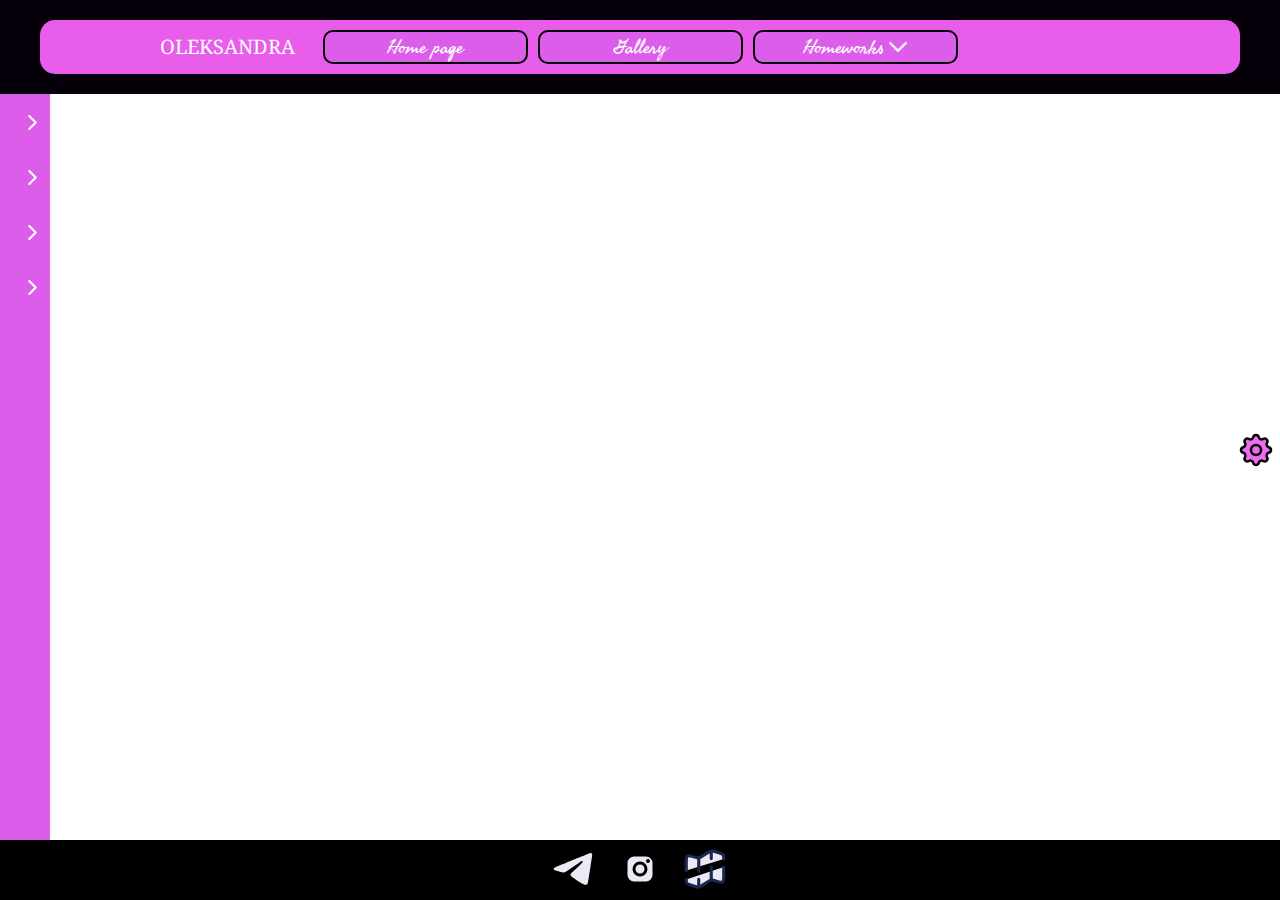
<file: index.html>
<!DOCTYPE html>
<html lang="en">
<head>
  <title>Main page</title>

  <link rel="preconnect" href="https://fonts.googleapis.com">
<link rel="preconnect" href="https://fonts.gstatic.com" crossorigin>
<link href="https://fonts.googleapis.com/css2?family=Caprasimo&family=Fasthand&family=Noto+Serif:ital,wght@0,200;1,100;1,200&display=swap" rel="stylesheet">

  <link rel="stylesheet" href="css/style.css">
</head>
<body>


  <svg xmlns="http://www.w3.org/2000/svg" class="hidden">

    <symbol id="arrow-down" viewBox="0 0 451.847 451.847">
       <path d="M225.923,354.706c-8.098,0-16.195-3.092-22.369-9.263L9.27,151.157c-12.359-12.359-12.359-32.397,0-44.751
     c12.354-12.354,32.388-12.354,44.748,0l171.905,171.915l171.906-171.909c12.359-12.354,32.391-12.354,44.744,0
     c12.365,12.354,12.365,32.392,0,44.751L248.292,345.449C242.115,351.621,234.018,354.706,225.923,354.706z"/>
    </symbol>x

    <symbol id="arrow-left" viewBox="0 0 76 76"  >
      <path  d="M 33.6458,38L 49.4792,53.8333L 38.7917,53.8333L 22.1667,38L 38.7917,22.1667L 49.4792,22.1667L 33.6458,38 Z "/>
    </symbol>

    <symbol  id="instagram" viewBox="0 -0.5 25 25" >
        <path  clip-rule="evenodd" d="M15.5 5H9.5C7.29086 5 5.5 6.79086 5.5 9V15C5.5 17.2091 7.29086 19 9.5 19H15.5C17.7091 19 19.5 17.2091 19.5 15V9C19.5 6.79086 17.7091 5 15.5 5Z" stroke="#000000" stroke-width="1.5" stroke-linecap="round" stroke-linejoin="round"/>
        <path clip-rule="evenodd" d="M12.5 15C10.8431 15 9.5 13.6569 9.5 12C9.5 10.3431 10.8431 9 12.5 9C14.1569 9 15.5 10.3431 15.5 12C15.5 12.7956 15.1839 13.5587 14.6213 14.1213C14.0587 14.6839 13.2956 15 12.5 15Z" stroke="#000000" stroke-width="1.5" stroke-linecap="round" stroke-linejoin="round"/>
        <rect x="15.5" y="9" width="2" height="2" rx="1" transform="rotate(-90 15.5 9)" />
        <rect x="16" y="8.5" width="1" height="1" rx="0.5" transform="rotate(-90 16 8.5)" stroke="#000000" stroke-linecap="round"/>
    </symbol>

    <symbol id="map" viewBox="0 0 24 24" >
      <path d="M21 7.16229C21 6.11871 21 5.59692 20.7169 5.20409C20.4337 4.81126 19.9387 4.64625 18.9487 4.31624L17.7839 3.92799C16.4168 3.47229 15.7333 3.24444 15.0451 3.3366C14.3569 3.42876 13.7574 3.82843 12.5583 4.62778L11.176 5.54937C10.2399 6.1734 9.77191 6.48541 9.24685 6.60952C9.05401 6.65511 8.85714 6.68147 8.6591 6.68823C8.11989 6.70665 7.58626 6.52877 6.51901 6.17302C5.12109 5.70705 4.42213 5.47406 3.89029 5.71066C3.70147 5.79466 3.53204 5.91678 3.39264 6.06935C3 6.49907 3 7.23584 3 8.70938V12.7736M21 11V15.2907C21 16.7642 21 17.501 20.6074 17.9307C20.468 18.0833 20.2985 18.2054 20.1097 18.2894C19.5779 18.526 18.8789 18.293 17.481 17.827C16.4137 17.4713 15.8801 17.2934 15.3409 17.3118C15.1429 17.3186 14.946 17.3449 14.7532 17.3905C14.2281 17.5146 13.7601 17.8266 12.824 18.4507L11.4417 19.3722C10.2426 20.1716 9.64311 20.5713 8.95493 20.6634C8.26674 20.7556 7.58319 20.5277 6.21609 20.072L5.05132 19.6838C4.06129 19.3538 3.56627 19.1888 3.28314 18.7959C3.01507 18.424 3.0008 17.9365 3.00004 17" stroke="#1C274C" stroke-width="1.5" stroke-linecap="round"/>
      <path d="M15 3.5V7M15 17V11" stroke="#1C274C" stroke-width="1.5" stroke-linecap="round"/>
      <path d="M9 20.5V17M9 7V13" stroke="#1C274C" stroke-width="1.5" stroke-linecap="round"/>
  </symbol>

    <symbol id="telegram" viewBox="0 0 192 192">
    <path d="M23.073 88.132s65.458-26.782 88.16-36.212c8.702-3.772 38.215-15.843 38.215-15.843s13.621-5.28 12.486 7.544c-.379 5.281-3.406 23.764-6.433 43.756-4.54 28.291-9.459 59.221-9.459 59.221s-.756 8.676-7.188 10.185c-6.433 1.509-17.027-5.281-18.919-6.79-1.513-1.132-28.377-18.106-38.214-26.404-2.649-2.263-5.676-6.79.378-12.071 13.621-12.447 29.891-27.913 39.728-37.72 4.54-4.527 9.081-15.089-9.837-2.264-26.864 18.483-53.35 35.835-53.35 35.835s-6.053 3.772-17.404.377c-11.351-3.395-24.594-7.921-24.594-7.921s-9.08-5.659 6.433-11.693Z"/></svg>
    </symbol>



<aside class="sidebar">
  <ul>
    <li>
      <a class="sidebar-link" href="#">
        <span>
          <svg class="icon-nav">
            <use href="#arrow-down"></use>
          </svg>
        <span>
        Homepage
      </a>
    </li>
    <li>
      <a class="sidebar-link" href="#">
        <span>
          <svg class="icon-nav">
            <use href="#arrow-down"></use>
          </svg>
        <span>
        Homepage
      </a>
    </li>
    <li>
      <a class="sidebar-link" href="#">
        <span>
          <svg class="icon-nav">
            <use href="#arrow-down"></use>
          </svg>
        <span>
        Homepage
      </a>
    </li>
    <li>
      <a class="sidebar-link" href="#">
        <span>
          <svg class="icon-nav">
            <use href="#arrow-down"></use>
          </svg>
        <span>
        Homepage
      </a>
    </li>
  </ul>
</aside>

<aside class="right-bar">
  <svg class="nut" id="setting" viewBox="0 0 24 24">
    <g stroke-linecap="round" stroke-linejoin="round" stroke-width="1.5">
      <path d="M10.325 4.317c.426-1.756 2.924-1.756 3.35 0a1.724 1.724 0 0 0 2.573 1.066c1.543-.94 3.31.826 2.37 2.37a1.724 1.724 0 0 0 1.065 2.572c1.756.426 1.756 2.924 0 3.35a1.724 1.724 0 0 0-1.066 2.573c.94 1.543-.826 3.31-2.37 2.37a1.724 1.724 0 0 0-2.572 1.065c-.426 1.756-2.924 1.756-3.35 0a1.724 1.724 0 0 0-2.573-1.066c-1.543.94-3.31-.826-2.37-2.37a1.724 1.724 0 0 0-1.065-2.572c-1.756-.426-1.756-2.924 0-3.35a1.724 1.724 0 0 0 1.066-2.573c-.94-1.543.826-3.31 2.37-2.37c1 .608 2.296.07 2.572-1.065z"></path>
      <path d="M9 12a3 3 0 1 0 6 0a3 3 0 0 0-6 0"></path>
    </g>
  </svg>

  <div class="content-rb">
    <ul>
      <li>
        <button class="button-rb"><a href="#">Button</a></button>
      </li>
      <li>
        <button class="button-rb"><a href="#">Button</a></button>
      </li>
      <li>
        <button class="button-rb"><a href="#">Button</a></button>
      </li>
      <li>
        <button class="button-rb"><a href="#">Button</a></button>
      </li>
    </ul>
  </div>
</aside>


<div class="wrapper">
  <header>
    <div class="header"> 
      <div class="container">
          <ul class="header-menu">
           <a href="index.html" class="logo button">
            <span class="button-line button-line-top"></span>
            <span class="button-line button-line-right"></span>
            <span class="button-line button-line-bottom"></span>
            <span class="button-line button-line-left"></span>
            Oleksandra
           </a>
           <li><a  href="index.html">Home page</a></li>
           <li><a href="gallery.html">Gallery</a></li>
           <li><a href="#">Homeworks
            <svg class="icon-nav">
              <use href="#arrow-down"></use>
            </svg>
           </a> 
          <ul class="hw-menu">
            <li><a href="inline.html">Inline block</a></li>
            <li><a href="float.html">Float</a></li>
            <li class="block-menu"><a href="block.html">
              <svg class="icon-nav">
                <use href="#arrow-left"></use>
              </svg>
              Block</a>
            <ul class="flex-menu">
              <li><a href="flex.html">Flex</a></li>
            </ul>
            </li>
          </ul>
            </li>
          </ul>
        </div>
      </div>
    </header>
  
  
    <main>
      <section>
        <div class="container">
        </div>
      </section>
    </main>
  
   
    <footer class="main-footer">
      <div>
        <svg class="icon-media">
          <use href="#telegram"></use>
        </svg>
      </div>
      <div>
        <svg class="icon-media">
          <use href="#instagram"></use>
        </svg>
      </div>
      <div>
        <svg class="icon-media">
          <use href="#map"></use>
        </svg>
      </div>
    </footer>
    
</div>

  </div>
</body>
</html>
</file>
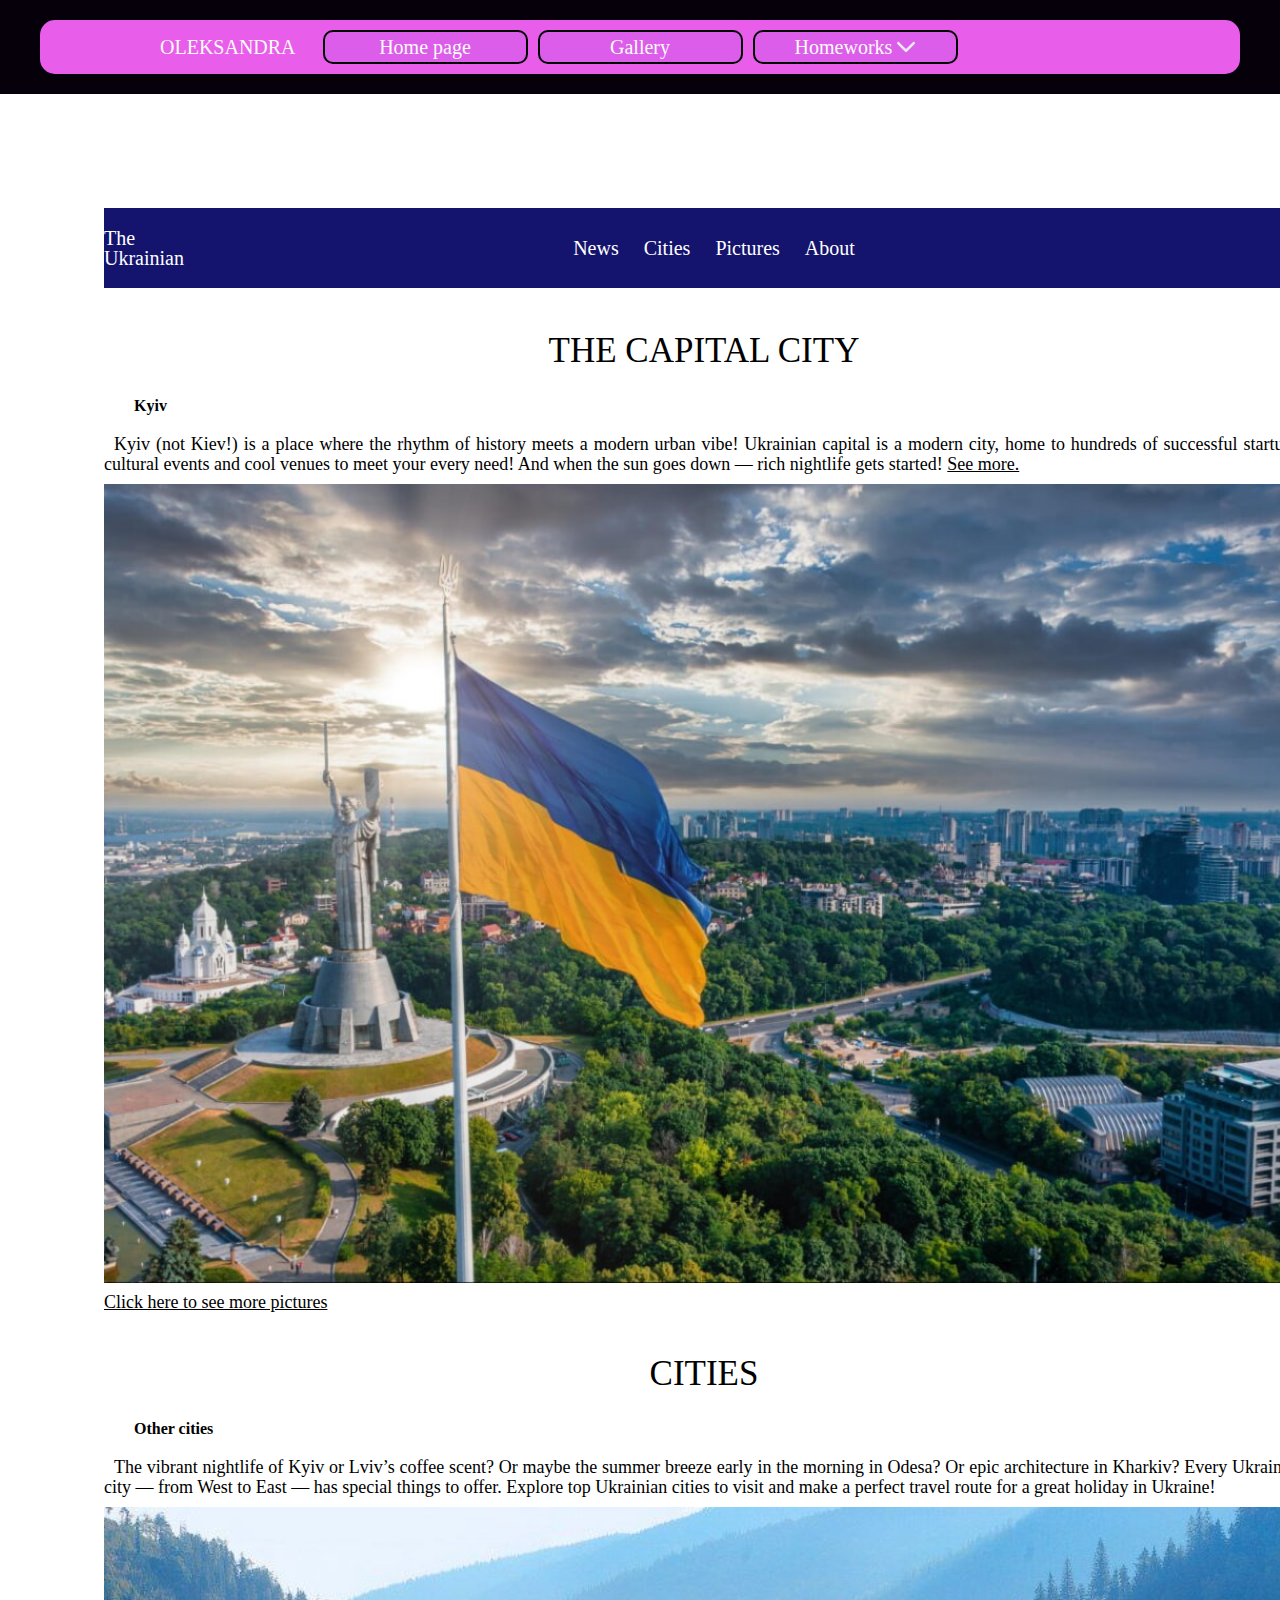
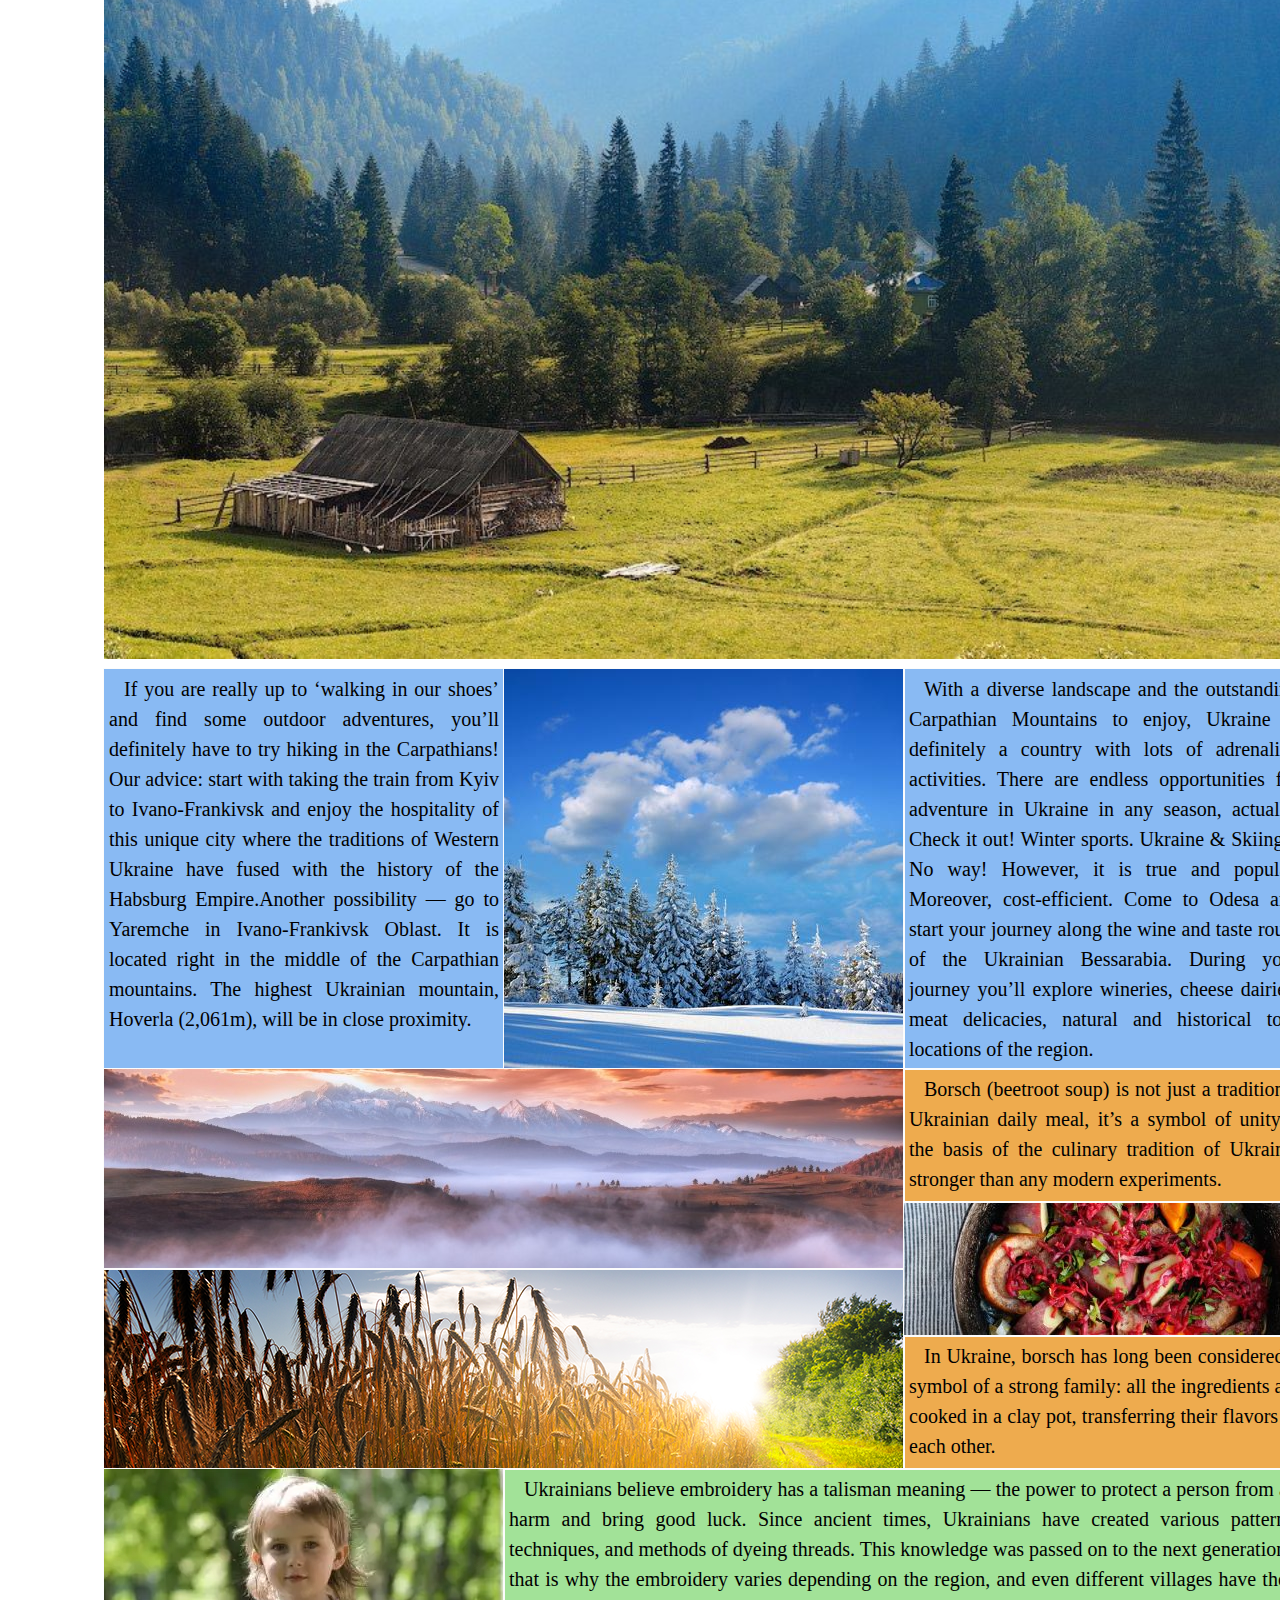
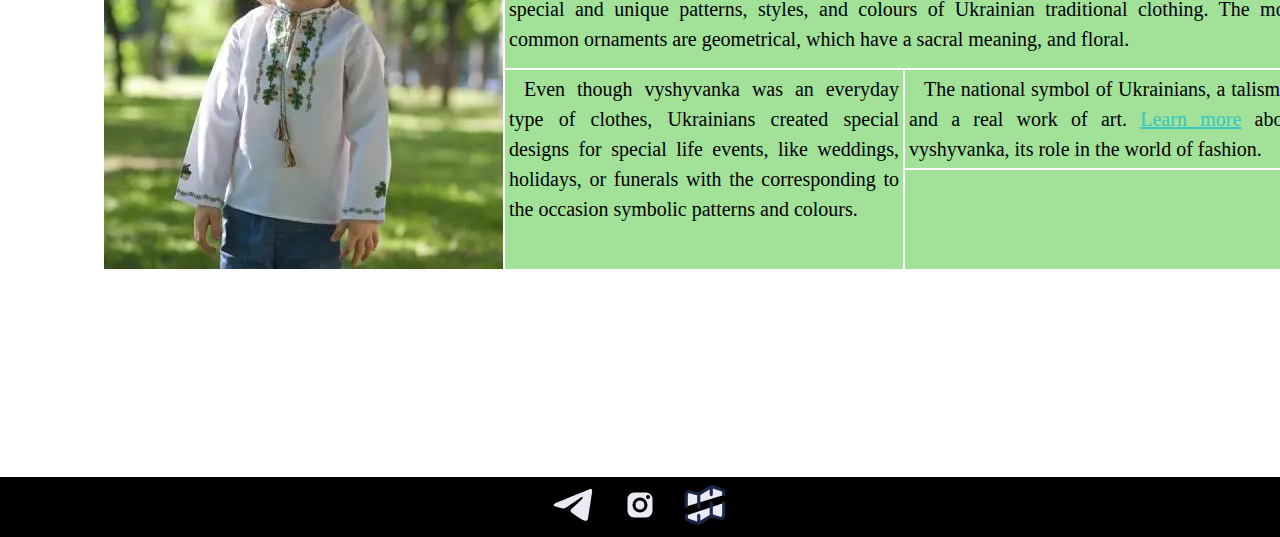
<file: block.html>
<!DOCTYPE html>
<html lang="en">
<head>
    <meta charset="UTF-8">
    <meta http-equiv="X-UA-Compatible" content="IE=edge">
    <meta name="viewport" content="width=device-width, initial-scale=1.0">
    <title>Block</title>
    <link rel="stylesheet" href="css/style.css">
</head>
<body>
  






            <svg xmlns="http://www.w3.org/2000/svg" class="hidden">

              <symbol id="arrow-down" viewBox="0 0 451.847 451.847">
                 <path d="M225.923,354.706c-8.098,0-16.195-3.092-22.369-9.263L9.27,151.157c-12.359-12.359-12.359-32.397,0-44.751
               c12.354-12.354,32.388-12.354,44.748,0l171.905,171.915l171.906-171.909c12.359-12.354,32.391-12.354,44.744,0
               c12.365,12.354,12.365,32.392,0,44.751L248.292,345.449C242.115,351.621,234.018,354.706,225.923,354.706z"/>
              </symbol>x
          
              <symbol id="arrow-left" viewBox="0 0 76 76"  >
                <path  d="M 33.6458,38L 49.4792,53.8333L 38.7917,53.8333L 22.1667,38L 38.7917,22.1667L 49.4792,22.1667L 33.6458,38 Z "/>
              </symbol>
          
              <symbol  id="instagram" viewBox="0 -0.5 25 25" >
                  <path  clip-rule="evenodd" d="M15.5 5H9.5C7.29086 5 5.5 6.79086 5.5 9V15C5.5 17.2091 7.29086 19 9.5 19H15.5C17.7091 19 19.5 17.2091 19.5 15V9C19.5 6.79086 17.7091 5 15.5 5Z" stroke="#000000" stroke-width="1.5" stroke-linecap="round" stroke-linejoin="round"/>
                  <path clip-rule="evenodd" d="M12.5 15C10.8431 15 9.5 13.6569 9.5 12C9.5 10.3431 10.8431 9 12.5 9C14.1569 9 15.5 10.3431 15.5 12C15.5 12.7956 15.1839 13.5587 14.6213 14.1213C14.0587 14.6839 13.2956 15 12.5 15Z" stroke="#000000" stroke-width="1.5" stroke-linecap="round" stroke-linejoin="round"/>
                  <rect x="15.5" y="9" width="2" height="2" rx="1" transform="rotate(-90 15.5 9)" />
                  <rect x="16" y="8.5" width="1" height="1" rx="0.5" transform="rotate(-90 16 8.5)" stroke="#000000" stroke-linecap="round"/>
              </symbol>
          
              <symbol id="map" viewBox="0 0 24 24" >
                <path d="M21 7.16229C21 6.11871 21 5.59692 20.7169 5.20409C20.4337 4.81126 19.9387 4.64625 18.9487 4.31624L17.7839 3.92799C16.4168 3.47229 15.7333 3.24444 15.0451 3.3366C14.3569 3.42876 13.7574 3.82843 12.5583 4.62778L11.176 5.54937C10.2399 6.1734 9.77191 6.48541 9.24685 6.60952C9.05401 6.65511 8.85714 6.68147 8.6591 6.68823C8.11989 6.70665 7.58626 6.52877 6.51901 6.17302C5.12109 5.70705 4.42213 5.47406 3.89029 5.71066C3.70147 5.79466 3.53204 5.91678 3.39264 6.06935C3 6.49907 3 7.23584 3 8.70938V12.7736M21 11V15.2907C21 16.7642 21 17.501 20.6074 17.9307C20.468 18.0833 20.2985 18.2054 20.1097 18.2894C19.5779 18.526 18.8789 18.293 17.481 17.827C16.4137 17.4713 15.8801 17.2934 15.3409 17.3118C15.1429 17.3186 14.946 17.3449 14.7532 17.3905C14.2281 17.5146 13.7601 17.8266 12.824 18.4507L11.4417 19.3722C10.2426 20.1716 9.64311 20.5713 8.95493 20.6634C8.26674 20.7556 7.58319 20.5277 6.21609 20.072L5.05132 19.6838C4.06129 19.3538 3.56627 19.1888 3.28314 18.7959C3.01507 18.424 3.0008 17.9365 3.00004 17" stroke="#1C274C" stroke-width="1.5" stroke-linecap="round"/>
                <path d="M15 3.5V7M15 17V11" stroke="#1C274C" stroke-width="1.5" stroke-linecap="round"/>
                <path d="M9 20.5V17M9 7V13" stroke="#1C274C" stroke-width="1.5" stroke-linecap="round"/>
            </symbol>
          
              <symbol id="telegram" viewBox="0 0 192 192">
              <path d="M23.073 88.132s65.458-26.782 88.16-36.212c8.702-3.772 38.215-15.843 38.215-15.843s13.621-5.28 12.486 7.544c-.379 5.281-3.406 23.764-6.433 43.756-4.54 28.291-9.459 59.221-9.459 59.221s-.756 8.676-7.188 10.185c-6.433 1.509-17.027-5.281-18.919-6.79-1.513-1.132-28.377-18.106-38.214-26.404-2.649-2.263-5.676-6.79.378-12.071 13.621-12.447 29.891-27.913 39.728-37.72 4.54-4.527 9.081-15.089-9.837-2.264-26.864 18.483-53.35 35.835-53.35 35.835s-6.053 3.772-17.404.377c-11.351-3.395-24.594-7.921-24.594-7.921s-9.08-5.659 6.433-11.693Z"/></svg>
              </symbol>
          
          
          
          
          
          
          <div class="wrapper">
            <header>
              <div class="header"> 
                <div class="container">
                    <ul class="header-menu">
                     <a href="index.html" class="logo button">
                      <span class="button-line button-line-top"></span>
                      <span class="button-line button-line-right"></span>
                      <span class="button-line button-line-bottom"></span>
                      <span class="button-line button-line-left"></span>
                      Oleksandra
                     </a>
                     <li><a  href="index.html">Home page</a></li>
                     <li><a href="gallery.html">Gallery</a></li>
                     <li><a href="#">Homeworks
                      <svg class="icon-nav">
                        <use href="#arrow-down"></use>
                      </svg>
                     </a> 
                    <ul class="hw-menu">
                      <li><a href="inline.html">Inline block</a></li>
                      <li><a href="float.html">Float</a></li>
                      <li class="block-menu"><a href="block.html">
                        <svg class="icon-nav">
                          <use href="#arrow-left"></use>
                        </svg>
                        Block</a>
                      <ul class="flex-menu">
                        <li><a href="flex.html">Flex</a></li>
                      </ul>
                      </li>
                    </ul>
                      </li>
                    </ul>
                  </div>
                </div>
              </header>
            
            
              <main>
                <section>
                  <div class="container">

        <div class="project-main_page"> 
          <div class="project-header-block">
            <div class="project-header">
              <a href="#" class="project-logo">The Ukrainian</a>
              <ul class="project-header-list">
               <li><a href="#">News</a></li>
               <li><a href="#">Cities</a></li>
               <li><a href="#">Pictures</a></li>
               <li><a href="#">About</a></li>
              </ul>
            </div>
          </div>
        
      
          <div class="project-block">
            <h2>The Capital City</h2>
            <p class="project-block_header">Kyiv</p>
             <p class="project-block_text">
              Kyiv (not Kiev!) is a place where the rhythm of history meets a modern urban vibe!
             Ukrainian capital is a modern city, home to hundreds of successful startups, cultural events and cool venues to meet your every need! And when the sun goes down — rich nightlife gets started! <a class="project-link_1" href="https://ukraine.ua/imagebank/" target = "_blank">See more.</a></p>
          </div>
      
          <img class="project-img" src="img/kyiv1.jpeg"  alt="Київ">
      
          
            <a class="project-link_2" href="page2/index.html" target = "_blank">Click here to see more pictures</a>
      
          <div class="project-block"> 
            <h3>Cities</h3>
            <p class="project-block_header">Other cities</p>
            <p class="project-block_text">
              The vibrant nightlife of Kyiv or Lviv’s coffee scent? Or maybe the summer breeze early in the morning in Odesa? Or epic architecture in Kharkiv? Every Ukrainian city — from West to East — has special things to offer.
              Explore top Ukrainian cities to visit and make a perfect travel route for a great holiday in Ukraine!<a class="link_3" href="https://ukraine.ua/category/cities-places/cities/">See more.</a></p>
          </div>
          <img class="project-img" src="img/Karpathians.jpeg" alt="Карпати">
      
           <div class="project-box">
        
            <div class="project-bg">
             <div class="w-400 h-400 outline fz-20 text-formate float-left">If you are really up to ‘walking in our shoes’ and find some outdoor adventures, you’ll definitely have to try hiking in the Carpathians! Our advice: start with taking the train from Kyiv to Ivano-Frankivsk and enjoy the hospitality of this unique city where the traditions of Western Ukraine have fused with the history of the Habsburg Empire.Another possibility — go to Yaremche in Ivano-Frankivsk Oblast. It is located right in the middle of the Carpathian mountains. The highest Ukrainian mountain, Hoverla (2,061m), will be in close proximity.</div>
             <div class="w-400 h-400 outline fz-20 float-left"><img class="project-img-box" src="img/karpatians2.jpeg" alt="Карпати">
            </div>
             <div class="w-400 h-400 outline fz-20 text-formate float-left">With a diverse landscape and the outstanding Carpathian Mountains to enjoy, Ukraine is definitely a country with lots of adrenaline activities. There are endless opportunities for adventure in Ukraine in any season, actually. Check it out! Winter sports. Ukraine & Skiing?! No way! 
              However, it is true and popular. Moreover, cost-efficient. Come to Odesa and start your journey along the wine and taste route of the Ukrainian Bessarabia. During your journey you’ll explore wineries, cheese dairies, meat delicacies, natural and historical top-locations of the region.</div>
              <div class="clr"></div>
            </div>
          
      
            <div class=" project-bg-yellow">
              <div class="fz-20 w-800  float-left">
                <div class="h-200 outline"><img class="project-img-box" src="img/k8-2-2.jpeg" alt="Карпати"></div>
                <div class="h-200 outline"><img class="project-img-box" src="img/wheat-banner.png" alt="Карпати"></div>
              </div>
              <div class="w-400 fz-20 float-left">
                <div class="h-133 outline text-formate">Borsch (beetroot soup) is not just a traditional Ukrainian daily meal, it’s a symbol of unity – the basis of the culinary tradition of Ukraine, stronger than any modern experiments.</div>
                <div class="h-133 outline"><img class="project-img-box" src="img/food-1.jpeg" alt="food"></div>
                <div class="h-133 outline text-formate">In Ukraine, borsch has long been considered a symbol of a strong family: all the ingredients are cooked in a clay pot, transferring their flavors to each other. </div>
              </div>
              <div class="clr"></div>
            </div>
      
            <div class="project-bg-green">
              <div class="fz-20 w-400 h-400 outline float-left"><img class="project-img-box" src="img/boy.webp" alt="орнамент"></div>
              <div class="fz-20">
                <div class="w-800 h-200 outline text-formate">Ukrainians believe embroidery has a talisman meaning — the power to protect a person from all harm and bring good luck. Since ancient times, Ukrainians have created various patterns, techniques, and methods of dyeing threads. This knowledge was passed on to the next generations, that is why the embroidery varies depending on the region, and even different villages have their special and unique patterns, styles, and colours of Ukrainian traditional clothing. The most common ornaments are geometrical, which have a sacral meaning, and floral.</div>
                <div>
                  <div class="fz-20 outline w-400 h-200 text-formate float-left">Even though vyshyvanka was an everyday type of clothes, Ukrainians created special designs for special life events, like weddings, holidays, or funerals with the corresponding to the occasion symbolic patterns and colours. </div>
                  <div class="fz-20 w-400 float-left">
                    <div class="h-100 outline text-formate">The national symbol of Ukrainians, a talisman and a real work of art. <a class="project-link-box" href="https://visitukraine.today/blog" target = "_blank">Learn more</a> about vyshyvanka, its role in the world of fashion.</div>
                    <div class="h-100 outline"></div>
                  </div>
                </div>
              </div>
              <div class="clr"></div>
            </div>
      
            
                  </div>
                </section>
              </main>
            
             
              <footer class="main-footer">
                <div>
                  <svg class="icon-media">
                    <use href="#telegram"></use>
                  </svg>
                </div>
                <div>
                  <svg class="icon-media">
                    <use href="#instagram"></use>
                  </svg>
                </div>
                <div>
                  <svg class="icon-media">
                    <use href="#map"></use>
                  </svg>
                </div>
              </footer>
              
          </div>
          
            </div>

        
</body>
</html>
</file>
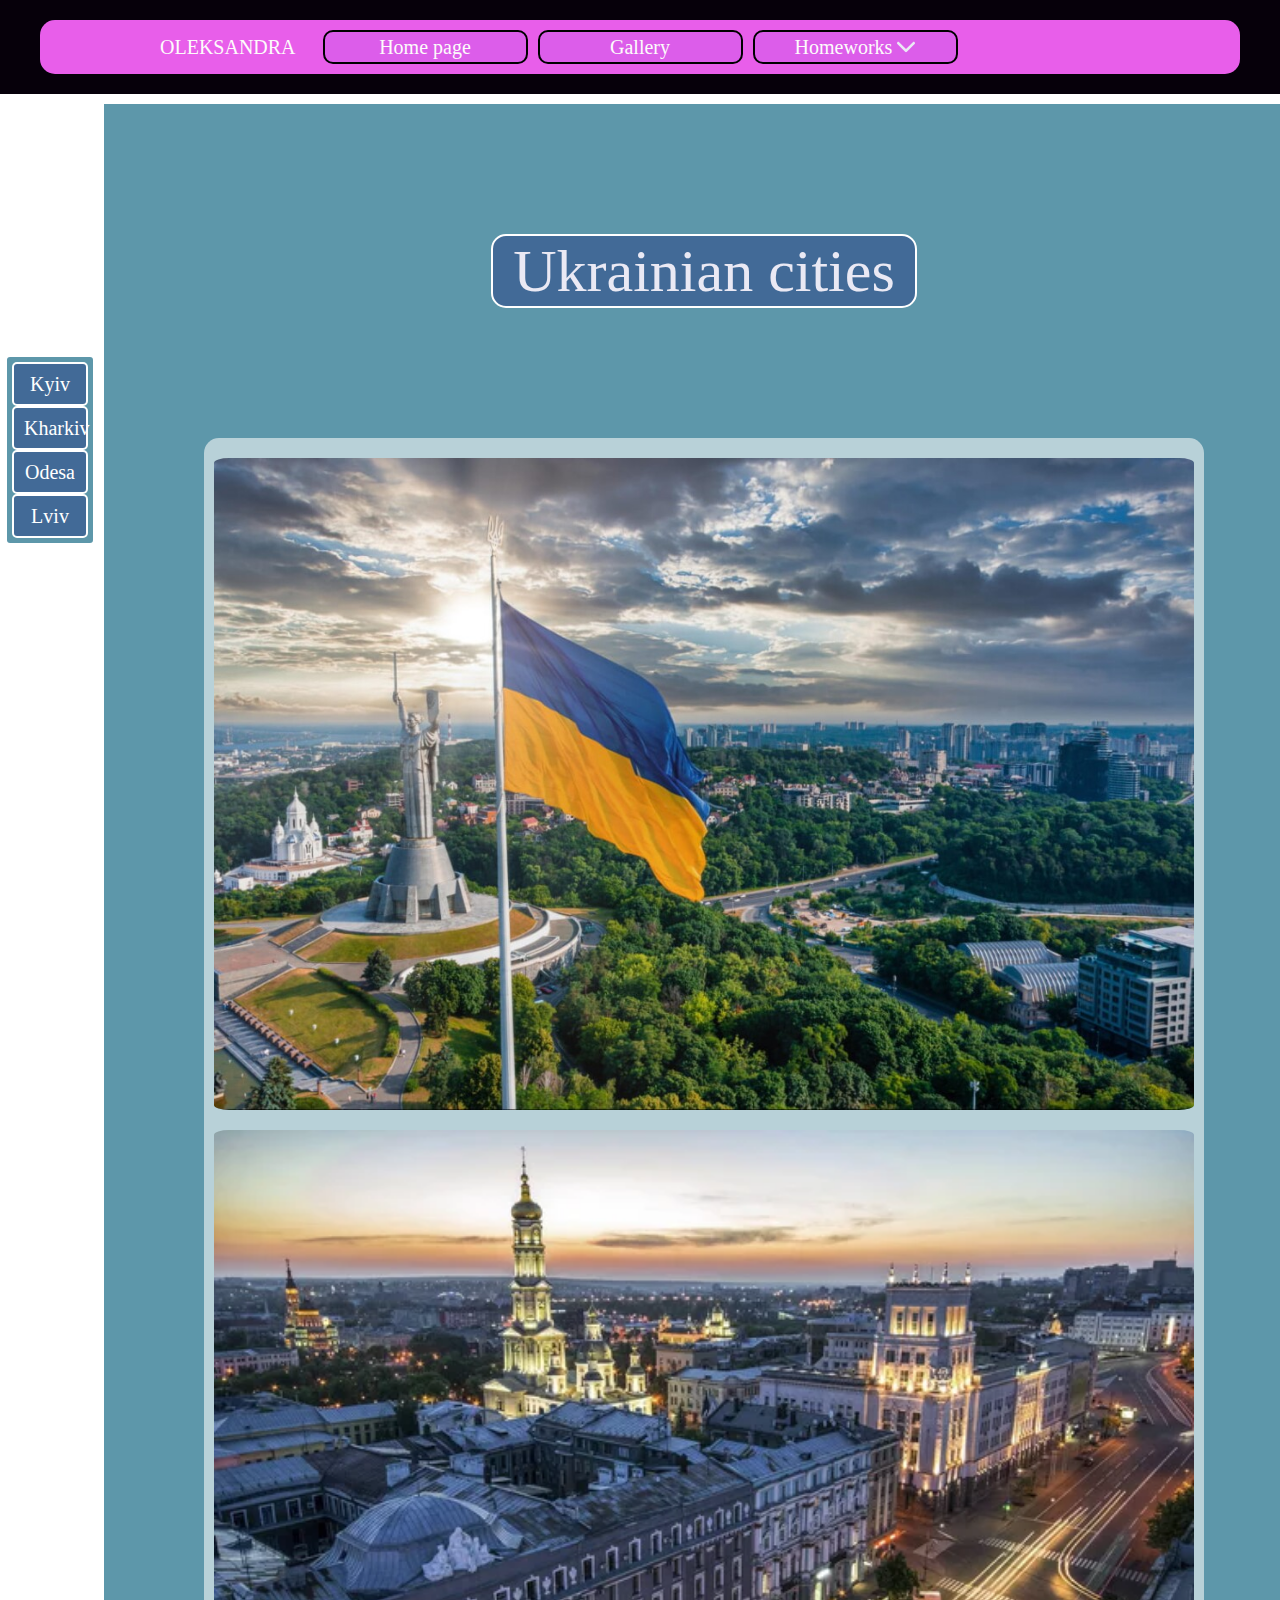
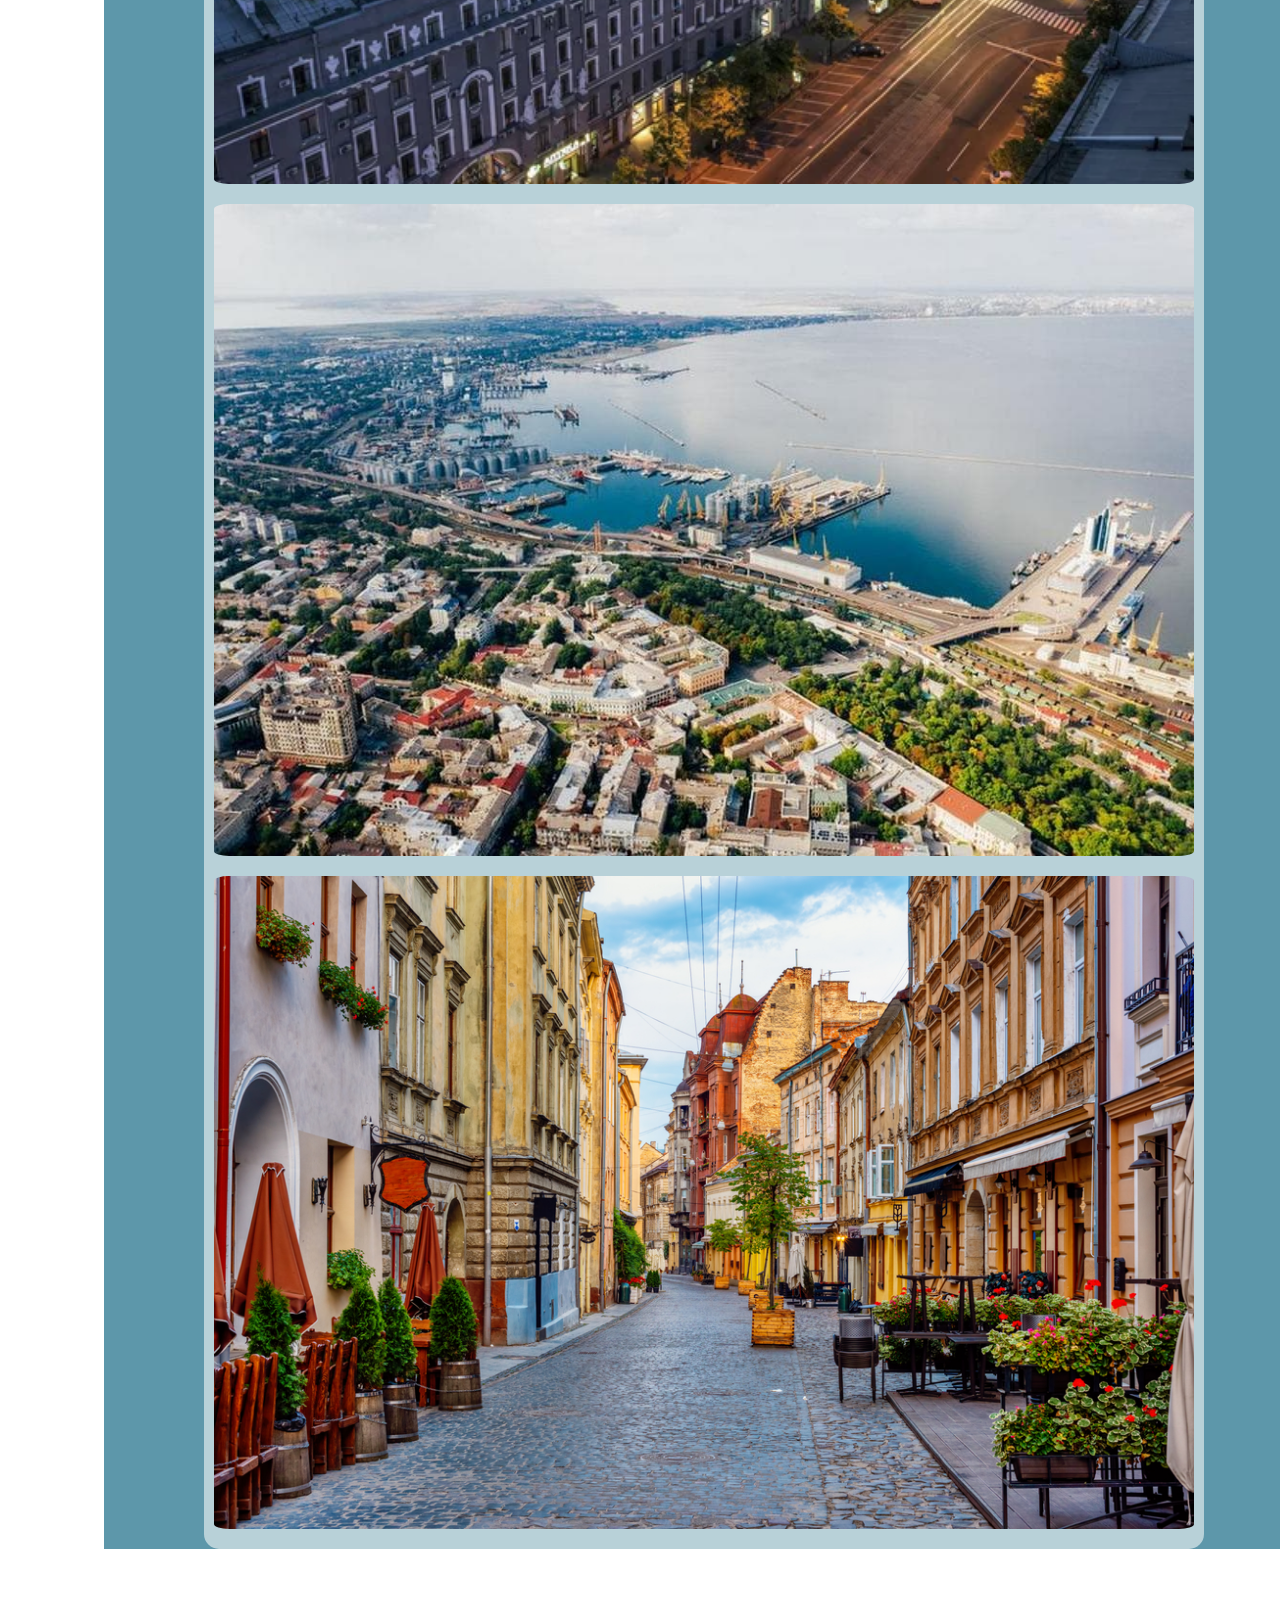
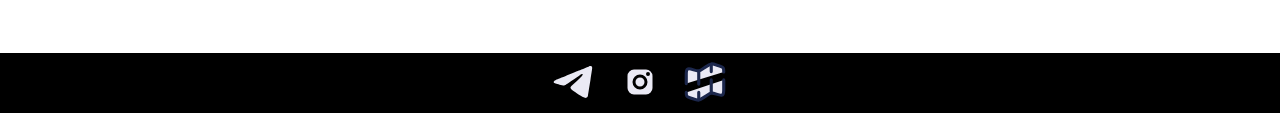
<file: flex.html>
<!DOCTYPE html>
<html lang="en">
<head>
    <meta charset="UTF-8">
    <meta http-equiv="X-UA-Compatible" content="IE=edge">
    <meta name="viewport" content="width=device-width, initial-scale=1.0">
    <title>Flex</title>
    <link rel="stylesheet" href="css/style.css">
</head>
<body>
   

  <svg xmlns="http://www.w3.org/2000/svg" class="hidden">

    <symbol id="arrow-down" viewBox="0 0 451.847 451.847">
       <path d="M225.923,354.706c-8.098,0-16.195-3.092-22.369-9.263L9.27,151.157c-12.359-12.359-12.359-32.397,0-44.751
     c12.354-12.354,32.388-12.354,44.748,0l171.905,171.915l171.906-171.909c12.359-12.354,32.391-12.354,44.744,0
     c12.365,12.354,12.365,32.392,0,44.751L248.292,345.449C242.115,351.621,234.018,354.706,225.923,354.706z"/>
    </symbol>x

    <symbol id="arrow-left" viewBox="0 0 76 76"  >
      <path  d="M 33.6458,38L 49.4792,53.8333L 38.7917,53.8333L 22.1667,38L 38.7917,22.1667L 49.4792,22.1667L 33.6458,38 Z "/>
    </symbol>

    <symbol  id="instagram" viewBox="0 -0.5 25 25" >
        <path  clip-rule="evenodd" d="M15.5 5H9.5C7.29086 5 5.5 6.79086 5.5 9V15C5.5 17.2091 7.29086 19 9.5 19H15.5C17.7091 19 19.5 17.2091 19.5 15V9C19.5 6.79086 17.7091 5 15.5 5Z" stroke="#000000" stroke-width="1.5" stroke-linecap="round" stroke-linejoin="round"/>
        <path clip-rule="evenodd" d="M12.5 15C10.8431 15 9.5 13.6569 9.5 12C9.5 10.3431 10.8431 9 12.5 9C14.1569 9 15.5 10.3431 15.5 12C15.5 12.7956 15.1839 13.5587 14.6213 14.1213C14.0587 14.6839 13.2956 15 12.5 15Z" stroke="#000000" stroke-width="1.5" stroke-linecap="round" stroke-linejoin="round"/>
        <rect x="15.5" y="9" width="2" height="2" rx="1" transform="rotate(-90 15.5 9)" />
        <rect x="16" y="8.5" width="1" height="1" rx="0.5" transform="rotate(-90 16 8.5)" stroke="#000000" stroke-linecap="round"/>
    </symbol>

    <symbol id="map" viewBox="0 0 24 24" >
      <path d="M21 7.16229C21 6.11871 21 5.59692 20.7169 5.20409C20.4337 4.81126 19.9387 4.64625 18.9487 4.31624L17.7839 3.92799C16.4168 3.47229 15.7333 3.24444 15.0451 3.3366C14.3569 3.42876 13.7574 3.82843 12.5583 4.62778L11.176 5.54937C10.2399 6.1734 9.77191 6.48541 9.24685 6.60952C9.05401 6.65511 8.85714 6.68147 8.6591 6.68823C8.11989 6.70665 7.58626 6.52877 6.51901 6.17302C5.12109 5.70705 4.42213 5.47406 3.89029 5.71066C3.70147 5.79466 3.53204 5.91678 3.39264 6.06935C3 6.49907 3 7.23584 3 8.70938V12.7736M21 11V15.2907C21 16.7642 21 17.501 20.6074 17.9307C20.468 18.0833 20.2985 18.2054 20.1097 18.2894C19.5779 18.526 18.8789 18.293 17.481 17.827C16.4137 17.4713 15.8801 17.2934 15.3409 17.3118C15.1429 17.3186 14.946 17.3449 14.7532 17.3905C14.2281 17.5146 13.7601 17.8266 12.824 18.4507L11.4417 19.3722C10.2426 20.1716 9.64311 20.5713 8.95493 20.6634C8.26674 20.7556 7.58319 20.5277 6.21609 20.072L5.05132 19.6838C4.06129 19.3538 3.56627 19.1888 3.28314 18.7959C3.01507 18.424 3.0008 17.9365 3.00004 17" stroke="#1C274C" stroke-width="1.5" stroke-linecap="round"/>
      <path d="M15 3.5V7M15 17V11" stroke="#1C274C" stroke-width="1.5" stroke-linecap="round"/>
      <path d="M9 20.5V17M9 7V13" stroke="#1C274C" stroke-width="1.5" stroke-linecap="round"/>
  </symbol>

    <symbol id="telegram" viewBox="0 0 192 192">
    <path d="M23.073 88.132s65.458-26.782 88.16-36.212c8.702-3.772 38.215-15.843 38.215-15.843s13.621-5.28 12.486 7.544c-.379 5.281-3.406 23.764-6.433 43.756-4.54 28.291-9.459 59.221-9.459 59.221s-.756 8.676-7.188 10.185c-6.433 1.509-17.027-5.281-18.919-6.79-1.513-1.132-28.377-18.106-38.214-26.404-2.649-2.263-5.676-6.79.378-12.071 13.621-12.447 29.891-27.913 39.728-37.72 4.54-4.527 9.081-15.089-9.837-2.264-26.864 18.483-53.35 35.835-53.35 35.835s-6.053 3.772-17.404.377c-11.351-3.395-24.594-7.921-24.594-7.921s-9.08-5.659 6.433-11.693Z"/></svg>
    </symbol>






<div class="wrapper">
  <header>
    <div class="header"> 
      <div class="container">
          <ul class="header-menu">
           <a href="index.html" class="logo button">
            <span class="button-line button-line-top"></span>
            <span class="button-line button-line-right"></span>
            <span class="button-line button-line-bottom"></span>
            <span class="button-line button-line-left"></span>
            Oleksandra
           </a>
           <li><a  href="index.html">Home page</a></li>
           <li><a href="gallery.html">Gallery</a></li>
           <li><a href="#">Homeworks
            <svg class="icon-nav">
              <use href="#arrow-down"></use>
            </svg>
           </a> 
          <ul class="hw-menu">
            <li><a href="inline.html">Inline block</a></li>
            <li><a href="float.html">Float</a></li>
            <li class="block-menu"><a href="block.html">
              <svg class="icon-nav">
                <use href="#arrow-left"></use>
              </svg>
              Block</a>
            <ul class="flex-menu">
              <li><a href="flex.html">Flex</a></li>
            </ul>
            </li>
          </ul>
            </li>
          </ul>
        </div>
      </div>
    </header>
  
  
    <main>
      <section>
        <div class="container">
            <div class="flex-body-bg">
                <div class="flex-header-block">
                    <div class="flex-header">
                        <h1>Ukrainian cities</h1>
                    </div>
                     
                </div>
        
                <div class="flex-side-menu">
                    <ul>
                         <li><a href="#kyiv">Kyiv</a></li>
                         <li><a href="#kharkiv">Kharkiv</a></li>
                         <li><a href="#odesa">Odesa</a></li>
                        <li><a href="#lviv">Lviv</a></li>
                    </ul>
                </div>
                       
                 <div class="flex-container"> 
        
                    <div class="flex-image-container" id="kyiv">
                        <img src="img/kyiv1.jpeg" alt="Опис зображення" class="flex-img">
                        <div class="flex-image-caption">Kyiv (not Kiev!) is a place where the rhythm of history meets a modern urban vibe. Ukrainian capital is a modern city, home to hundreds of successful startups, cultural events and cool venues to meet your every need! And when the sun goes down — rich nightlife gets started! In 2013-2014 Kyiv became the center of the Ukrainian Revolution of Dignity. Images of the Maidan made the front pages of media all across the world.</div>
                    </div>
        
                    <div class="flex-image-container" id="kharkiv">
                        <img src="img/kharkiv.jpeg" alt="Опис зображення" class="flex-img">
                        <div class="flex-image-caption">Kharkiv is the second largest city in Ukraine (after Kyiv, of course). 3/4 century ago it lost its status of the capital of Ukraine (Soviet Ukraine) but we think it has all the chances to get this status back. The population of Kharkov (in October, 2008) was 1 453,1 people. Kharkiv has a rich cultural, scientific, educational, transport and industrial life. City hosts hundreds of industrial companies. Even during the crisis the city is developing. New hotels are being built.  Transport system of Kharkov is one of the best in Ukraine.  During preparation to Euro 2012, city government repaired many roads and changed some of marshrutka on central streets to make the traffic less heavy. Kharkiv metro is 35 km long and has 28 stations. There were new fast trains laucnhed to connect major cities of Ukraine (Kyiv, Donetsk, Lviv).</div>
                    </div>
        
                    <div class="flex-image-container" id="odesa">
                        <img src="img/odesa.jpeg" alt="Опис зображення" class="flex-img">
                        <div class="flex-image-caption">This Southern city has a lot of nicknames. ‘The Sea pearl of Ukraine’ is, perhaps, the most popular one. And Odesa (not Odessa!) shines — day and night! Here you’ll find 19th century architecture rubbing shoulders with a unique urban city flavor. Talented sense of humor trenches here upon the real everyday wisdom. For starters, visit ‘Privoz’ which is the main city market. Go to the fish stall or the old shopping stalls, and be ready to listen, see and remember. </div>
                    </div>
        
                    <div class="flex-image-container" id="lviv">
                        <img src="img/lviv.jpeg" alt="Опис зображення" class="flex-img">
                        <div class="flex-image-caption">Lviv had been called ‘truly European’ long before the Ukrainian official Eurointegration path started. Amazing architecture, trams, a myriad of coffee flavors, bars with home-made liqueurs. A city bursting at the seams with cultural life. Some Ukrainians move here seeking new inspiration. And you know what? They find it! Once part of the Habsburg monarchy (they called it Lemberg), Lviv became</div>
                    </div>
        
        
        
                 </div>
                </div>
        
      
      
      
        </div>
      </section>
    </main>
  
   
    <footer class="main-footer">
      <div>
        <svg class="icon-media">
          <use href="#telegram"></use>
        </svg>
      </div>
      <div>
        <svg class="icon-media">
          <use href="#instagram"></use>
        </svg>
      </div>
      <div>
        <svg class="icon-media">
          <use href="#map"></use>
        </svg>
      </div>
    </footer>
    
</div>

  </div>







  




</body>
</html>
</file>
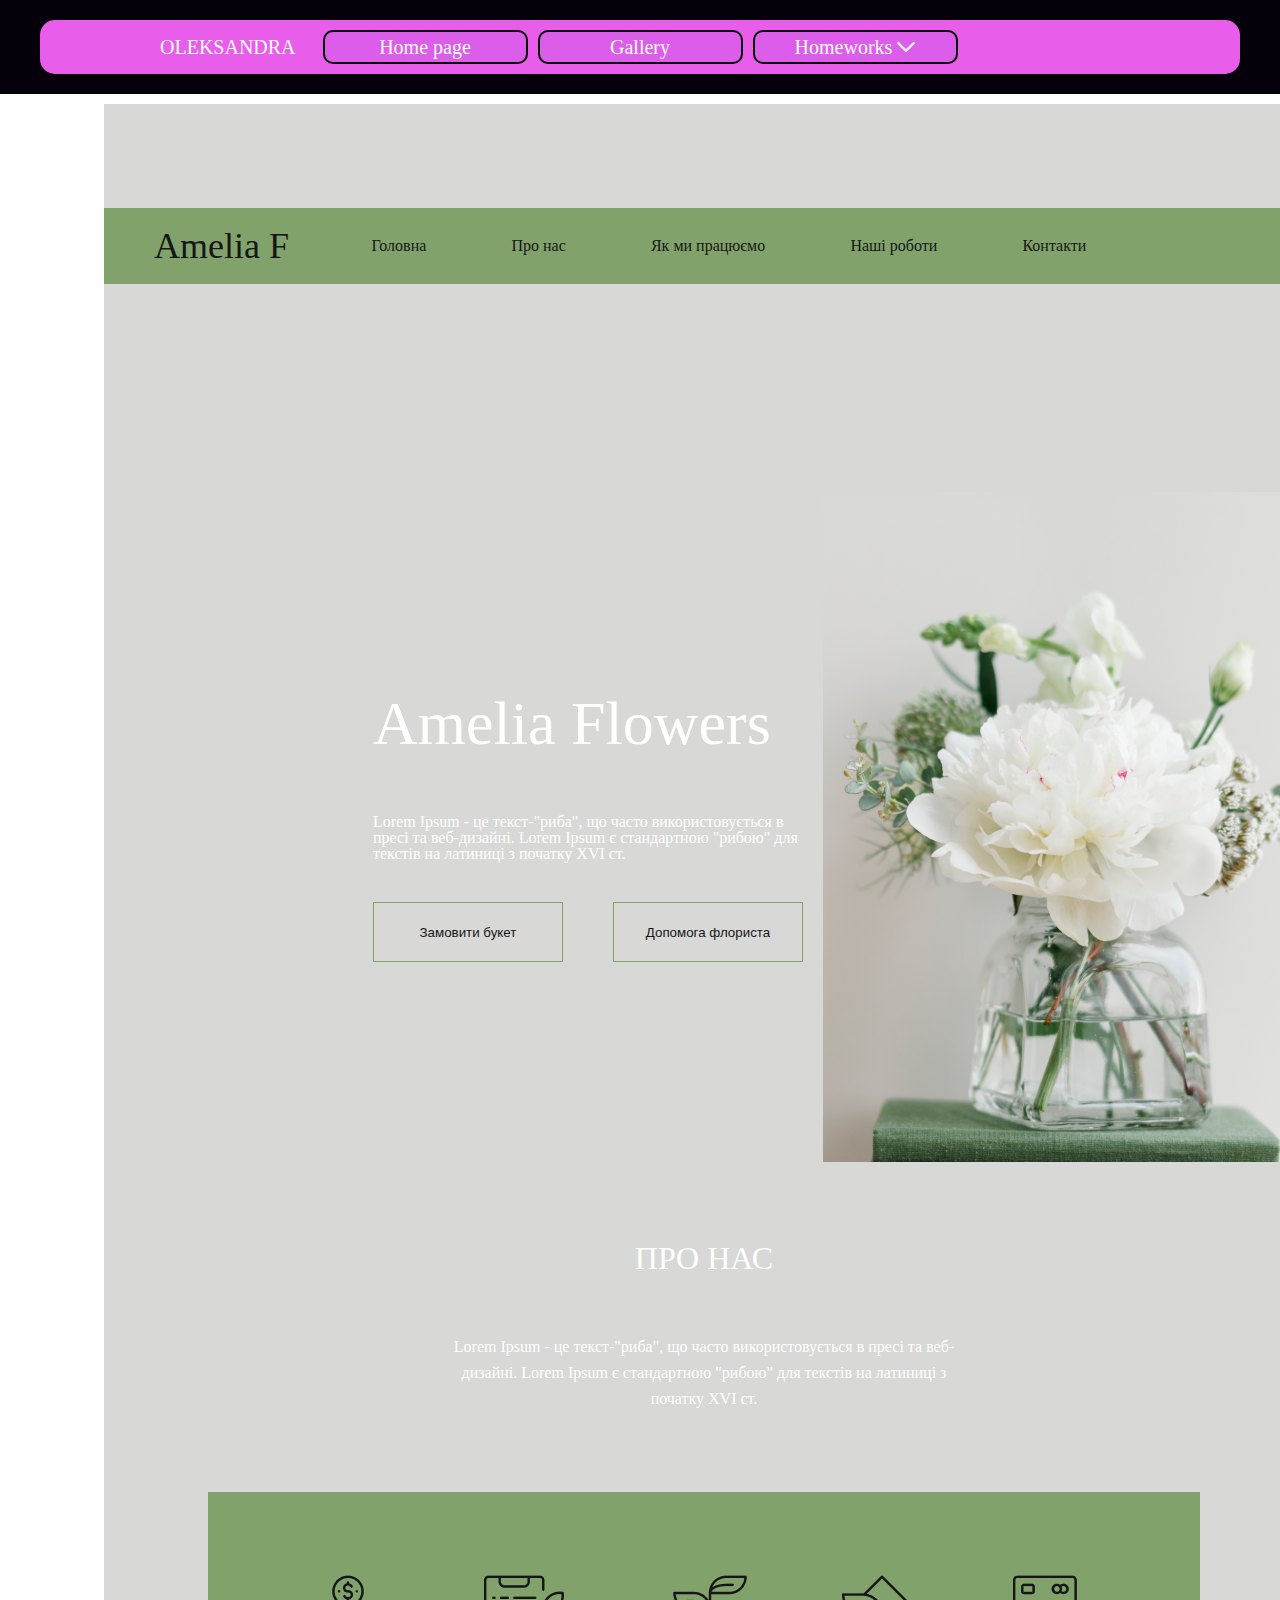
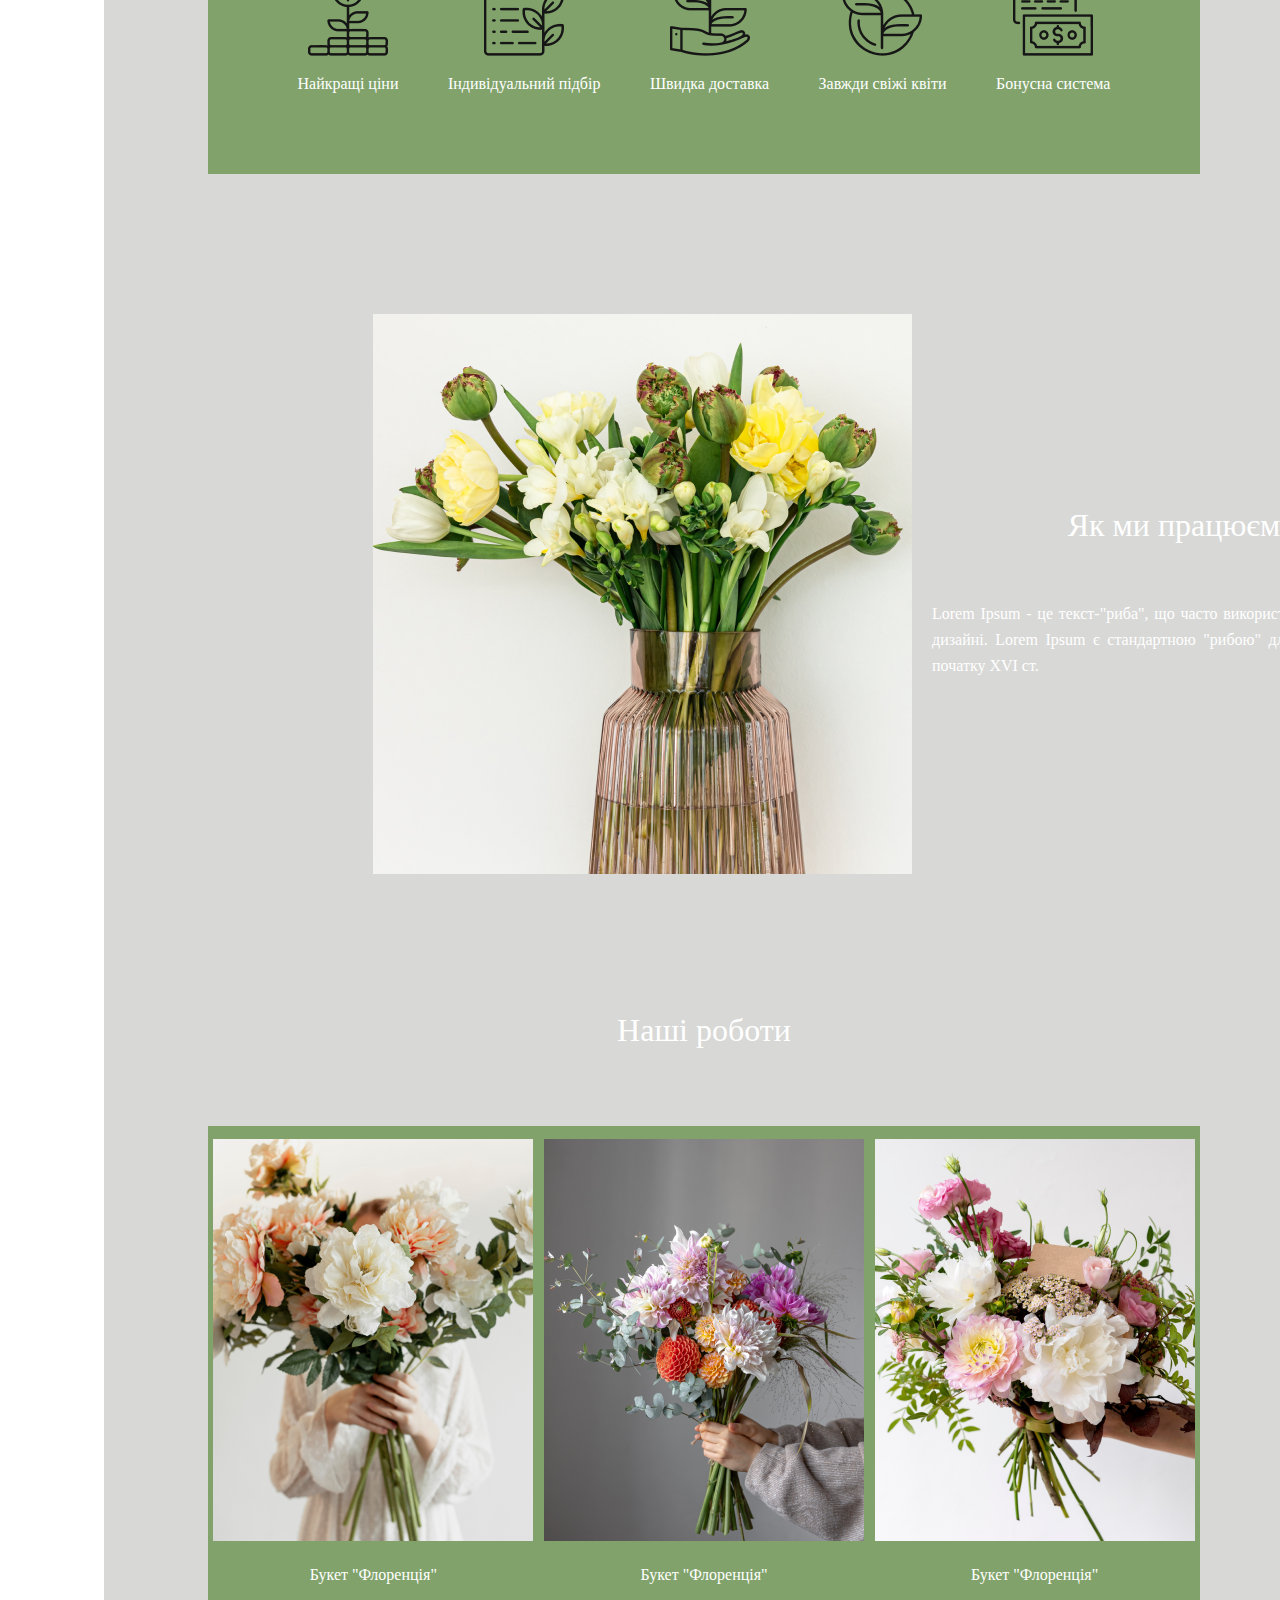
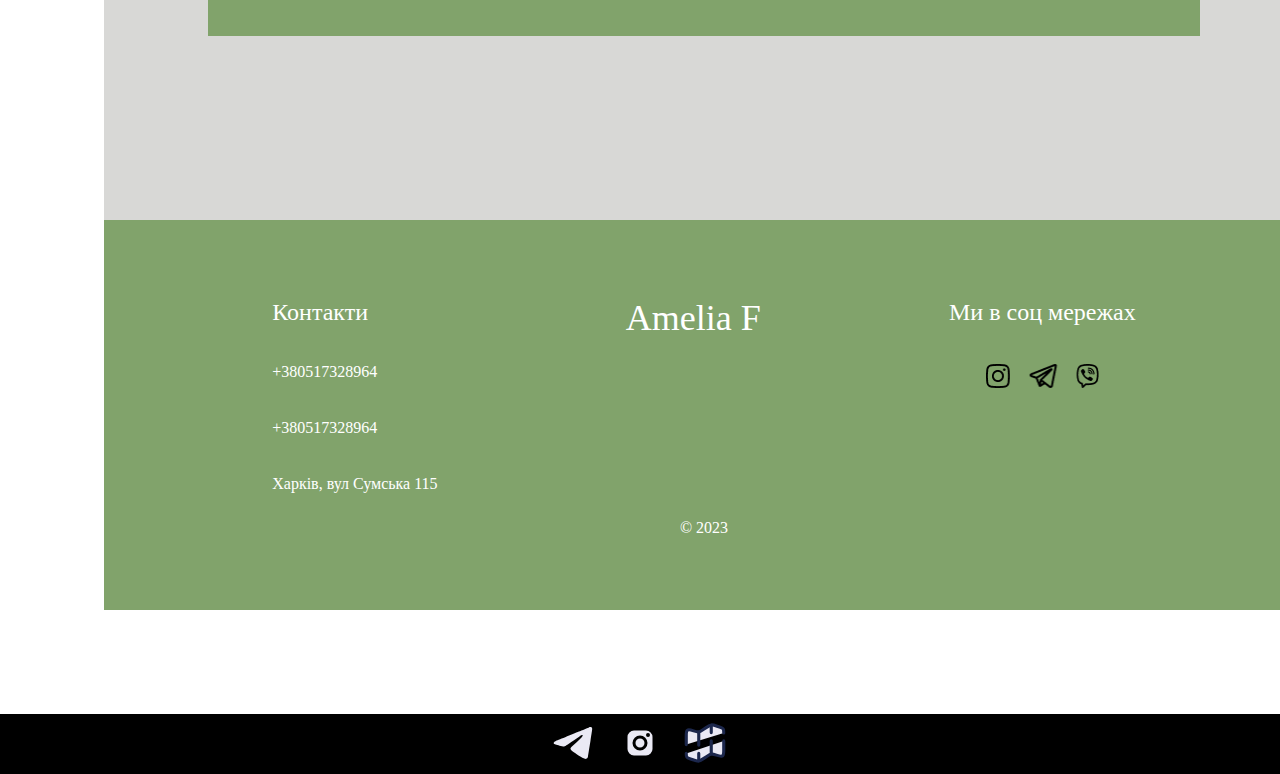
<file: float.html>
<!DOCTYPE html>
<html lang="en">
<head>
    <meta charset="UTF-8">
    <meta http-equiv="X-UA-Compatible" content="IE=edge">
    <meta name="viewport" content="width=device-width, initial-scale=1.0">
    <title>Float</title>
    <link rel="stylesheet" href="css/style.css">
</head>
<body>
   
  <svg xmlns="http://www.w3.org/2000/svg" class="hidden">

    <symbol id="arrow-down" viewBox="0 0 451.847 451.847">
       <path d="M225.923,354.706c-8.098,0-16.195-3.092-22.369-9.263L9.27,151.157c-12.359-12.359-12.359-32.397,0-44.751
     c12.354-12.354,32.388-12.354,44.748,0l171.905,171.915l171.906-171.909c12.359-12.354,32.391-12.354,44.744,0
     c12.365,12.354,12.365,32.392,0,44.751L248.292,345.449C242.115,351.621,234.018,354.706,225.923,354.706z"/>
    </symbol>x

    <symbol id="arrow-left" viewBox="0 0 76 76"  >
      <path  d="M 33.6458,38L 49.4792,53.8333L 38.7917,53.8333L 22.1667,38L 38.7917,22.1667L 49.4792,22.1667L 33.6458,38 Z "/>
    </symbol>

    <symbol  id="instagram" viewBox="0 -0.5 25 25" >
        <path  clip-rule="evenodd" d="M15.5 5H9.5C7.29086 5 5.5 6.79086 5.5 9V15C5.5 17.2091 7.29086 19 9.5 19H15.5C17.7091 19 19.5 17.2091 19.5 15V9C19.5 6.79086 17.7091 5 15.5 5Z" stroke="#000000" stroke-width="1.5" stroke-linecap="round" stroke-linejoin="round"/>
        <path clip-rule="evenodd" d="M12.5 15C10.8431 15 9.5 13.6569 9.5 12C9.5 10.3431 10.8431 9 12.5 9C14.1569 9 15.5 10.3431 15.5 12C15.5 12.7956 15.1839 13.5587 14.6213 14.1213C14.0587 14.6839 13.2956 15 12.5 15Z" stroke="#000000" stroke-width="1.5" stroke-linecap="round" stroke-linejoin="round"/>
        <rect x="15.5" y="9" width="2" height="2" rx="1" transform="rotate(-90 15.5 9)" />
        <rect x="16" y="8.5" width="1" height="1" rx="0.5" transform="rotate(-90 16 8.5)" stroke="#000000" stroke-linecap="round"/>
    </symbol>

    <symbol id="map" viewBox="0 0 24 24" >
      <path d="M21 7.16229C21 6.11871 21 5.59692 20.7169 5.20409C20.4337 4.81126 19.9387 4.64625 18.9487 4.31624L17.7839 3.92799C16.4168 3.47229 15.7333 3.24444 15.0451 3.3366C14.3569 3.42876 13.7574 3.82843 12.5583 4.62778L11.176 5.54937C10.2399 6.1734 9.77191 6.48541 9.24685 6.60952C9.05401 6.65511 8.85714 6.68147 8.6591 6.68823C8.11989 6.70665 7.58626 6.52877 6.51901 6.17302C5.12109 5.70705 4.42213 5.47406 3.89029 5.71066C3.70147 5.79466 3.53204 5.91678 3.39264 6.06935C3 6.49907 3 7.23584 3 8.70938V12.7736M21 11V15.2907C21 16.7642 21 17.501 20.6074 17.9307C20.468 18.0833 20.2985 18.2054 20.1097 18.2894C19.5779 18.526 18.8789 18.293 17.481 17.827C16.4137 17.4713 15.8801 17.2934 15.3409 17.3118C15.1429 17.3186 14.946 17.3449 14.7532 17.3905C14.2281 17.5146 13.7601 17.8266 12.824 18.4507L11.4417 19.3722C10.2426 20.1716 9.64311 20.5713 8.95493 20.6634C8.26674 20.7556 7.58319 20.5277 6.21609 20.072L5.05132 19.6838C4.06129 19.3538 3.56627 19.1888 3.28314 18.7959C3.01507 18.424 3.0008 17.9365 3.00004 17" stroke="#1C274C" stroke-width="1.5" stroke-linecap="round"/>
      <path d="M15 3.5V7M15 17V11" stroke="#1C274C" stroke-width="1.5" stroke-linecap="round"/>
      <path d="M9 20.5V17M9 7V13" stroke="#1C274C" stroke-width="1.5" stroke-linecap="round"/>
  </symbol>

    <symbol id="telegram" viewBox="0 0 192 192">
    <path d="M23.073 88.132s65.458-26.782 88.16-36.212c8.702-3.772 38.215-15.843 38.215-15.843s13.621-5.28 12.486 7.544c-.379 5.281-3.406 23.764-6.433 43.756-4.54 28.291-9.459 59.221-9.459 59.221s-.756 8.676-7.188 10.185c-6.433 1.509-17.027-5.281-18.919-6.79-1.513-1.132-28.377-18.106-38.214-26.404-2.649-2.263-5.676-6.79.378-12.071 13.621-12.447 29.891-27.913 39.728-37.72 4.54-4.527 9.081-15.089-9.837-2.264-26.864 18.483-53.35 35.835-53.35 35.835s-6.053 3.772-17.404.377c-11.351-3.395-24.594-7.921-24.594-7.921s-9.08-5.659 6.433-11.693Z"/></svg>
    </symbol>






<div class="wrapper">
  <header>
    <div class="header"> 
      <div class="container">
          <ul class="header-menu">
           <a href="index.html" class="logo button">
            <span class="button-line button-line-top"></span>
            <span class="button-line button-line-right"></span>
            <span class="button-line button-line-bottom"></span>
            <span class="button-line button-line-left"></span>
            Oleksandra
           </a>
           <li><a  href="index.html">Home page</a></li>
           <li><a href="gallery.html">Gallery</a></li>
           <li><a href="#">Homeworks
            <svg class="icon-nav">
              <use href="#arrow-down"></use>
            </svg>
           </a> 
          <ul class="hw-menu">
            <li><a href="inline.html">Inline block</a></li>
            <li><a href="float.html">Float</a></li>
            <li class="block-menu"><a href="block.html">
              <svg class="icon-nav">
                <use href="#arrow-left"></use>
              </svg>
              Block</a>
            <ul class="flex-menu">
              <li><a href="flex.html">Flex</a></li>
            </ul>
            </li>
          </ul>
            </li>
          </ul>
        </div>
      </div>
    </header>
  
  
    <main>
      <section>
        <div class="container">
            <div class="float-body">
                <div class="figma-wrapper">
                  <header class="figma-header">
                      <div class="figma-header-container figma-container">
                          <a class="figma-header-logo" href="#Main">Amelia F</a>
                          <ul class="figma-header-list">
                              <li><a href="#Main">Головна</a></li>
                              <li><a href="#About us">Про нас</a></li>
                              <li><a href="#How we work">Як ми працюємо</a></li>
                              <li><a href="#Our works">Наші роботи</a></li>
                              <li><a href="#Contacts">Контакти<a></li>
                          </ul>
                      </div>
                  </header>
                      <main>
                          <section>
                              <div class="figma-block-1" id="Main">
                                  <div class="bfigma-lock-1-text">
                                      <h1 class="figma-title">Amelia Flowers</h1>
                                      <p>Lorem Ipsum - це текст-"риба", що часто використовується в пресі та веб-дизайні. Lorem Ipsum є стандартною "рибою" для текстів на латиниці з початку XVI ст.</p>
                                      <div class="figma-block-1-button">
                                          <button class="figma-button">Замовити букет</button>
                                          <button class="figma-button">Допомога флориста</button>
                                      </div>
                                  </div>
                                  <div>
                                      <img class="figma-img" src="/img/Rectangle 82.png" alt="flowers">
                                  </div>
                              </div>
                  
                              <div class="figma-about-us" id="About us">
                                  <div>
                                      <h2>Про нас</h2>
                                      <p>Lorem Ipsum - це текст-"риба", що часто використовується в пресі та веб-дизайні. Lorem Ipsum є стандартною "рибою" для текстів на латиниці з початку XVI ст.</p>
                                  </div>
                              </div>
                  
                              <div class="figma-block-2">
                                  <div class="figma-img-block">
                                      <img src="img/Layer 2money-tree.png" alt="money-tree">
                                      <p>Найкращі ціни</p>
                                  </div>
                                  <div class="figma-img-block">
                                      <img src="img/Layer 2notes.png" alt="notes">
                                      <p>Індивідуальний підбір</p>
                                  </div>
                                  <div class="figma-img-block">
                                      <img src="img/Layer 2hand.png" alt="hand">
                                      <p>Швидка доставка</p>
                                  </div>
                                  <div class="figma-img-block">
                                      <img src="img/Layer 2drop.png" alt="drop">
                                      <p>Завжди свіжі квіти</p>
                                  </div>
                                  <div class="figma-img-block">
                                      <img src="img/Layer 2money.png" alt="money">
                                      <p>Бонусна система</p>
                                  </div>
                              </div>
                  
                              <div class="figma-block-3" id="How we work">
                                  <div> <img class="figma-img-vase" src="img/glass-vase-with-flowers-in-the-interior-of-the-room 1.png" alt="vase"></div>
                                  <div>
                                      <h3 class="figma-title-2">Як ми працюємо</h3>
                                      <p class="figma-block-2-text">Lorem Ipsum - це текст-"риба", що часто використовується в пресі та веб-дизайні. Lorem Ipsum є стандартною "рибою" для текстів на латиниці з початку XVI ст.</p>
                                  </div>
                              </div>
                  
                              <div class="figma-block-4" id="Our works">
                                  <div class="figma-title-3">
                                      <h4>Наші роботи</h4>
                                  </div>
                  
                                  <div class="figma-cards">
                                      <div class="figma-card">
                                          <img src="img/Rectangle 87.png" alt="flower">
                                          <div class="figma-card-caption">Букет "Флоренція"</div>
                                      </div>
                  
                                      <div class="figma-card">
                                          <img src="img/Rectangle 89.png" alt="flower">
                                          <div class="figma-card-caption">Букет "Флоренція"</div>
                                      </div>
                  
                                      <div class="figma-card">
                                          <img src="img/Rectangle 88.png" alt="flower">
                                          <div class="figma-card-caption">Букет "Флоренція"</div>
                                      </div>
                  
                                  </div>
                              </div>
                  
                          </section>
                      </main>
                      <footer class="figma-footer" id="Contacts">
                          <div class="figma-footer-data">
                          <div>
                              <ul class="figma-footer-contacts">
                                  <li>Контакти</li>
                                  <li>+380517328964</li>
                                  <li>+380517328964</li>
                                  <li>Харків, вул Сумська 115</li>
                              </ul>  
                          </div>
                          <div>
                              <ul class="figma-footer-logo">
                                  <li>Amelia F</li>
                              </ul>
                          </div>
                          <div>
                              <ul class="figma-icons">
                                  <li>Ми в соц мережах</li>
                                  <li><img class="figma-img-icon" src="img/иконци.png" alt="icons"></li>
                              </ul>
                          </div>
                          </div>
                          <div class="figma-footer-date">© 2023</div>
                      </footer>
                  
                  </div>
                </div>
        </div>
      </section>
    </main>
  
   
    <footer class="main-footer">
      <div>
        <svg class="icon-media">
          <use href="#telegram"></use>
        </svg>
      </div>
      <div>
        <svg class="icon-media">
          <use href="#instagram"></use>
        </svg>
      </div>
      <div>
        <svg class="icon-media">
          <use href="#map"></use>
        </svg>
      </div>
    </footer>
    
</div>

  </div>

      

</body>
</html>
</file>
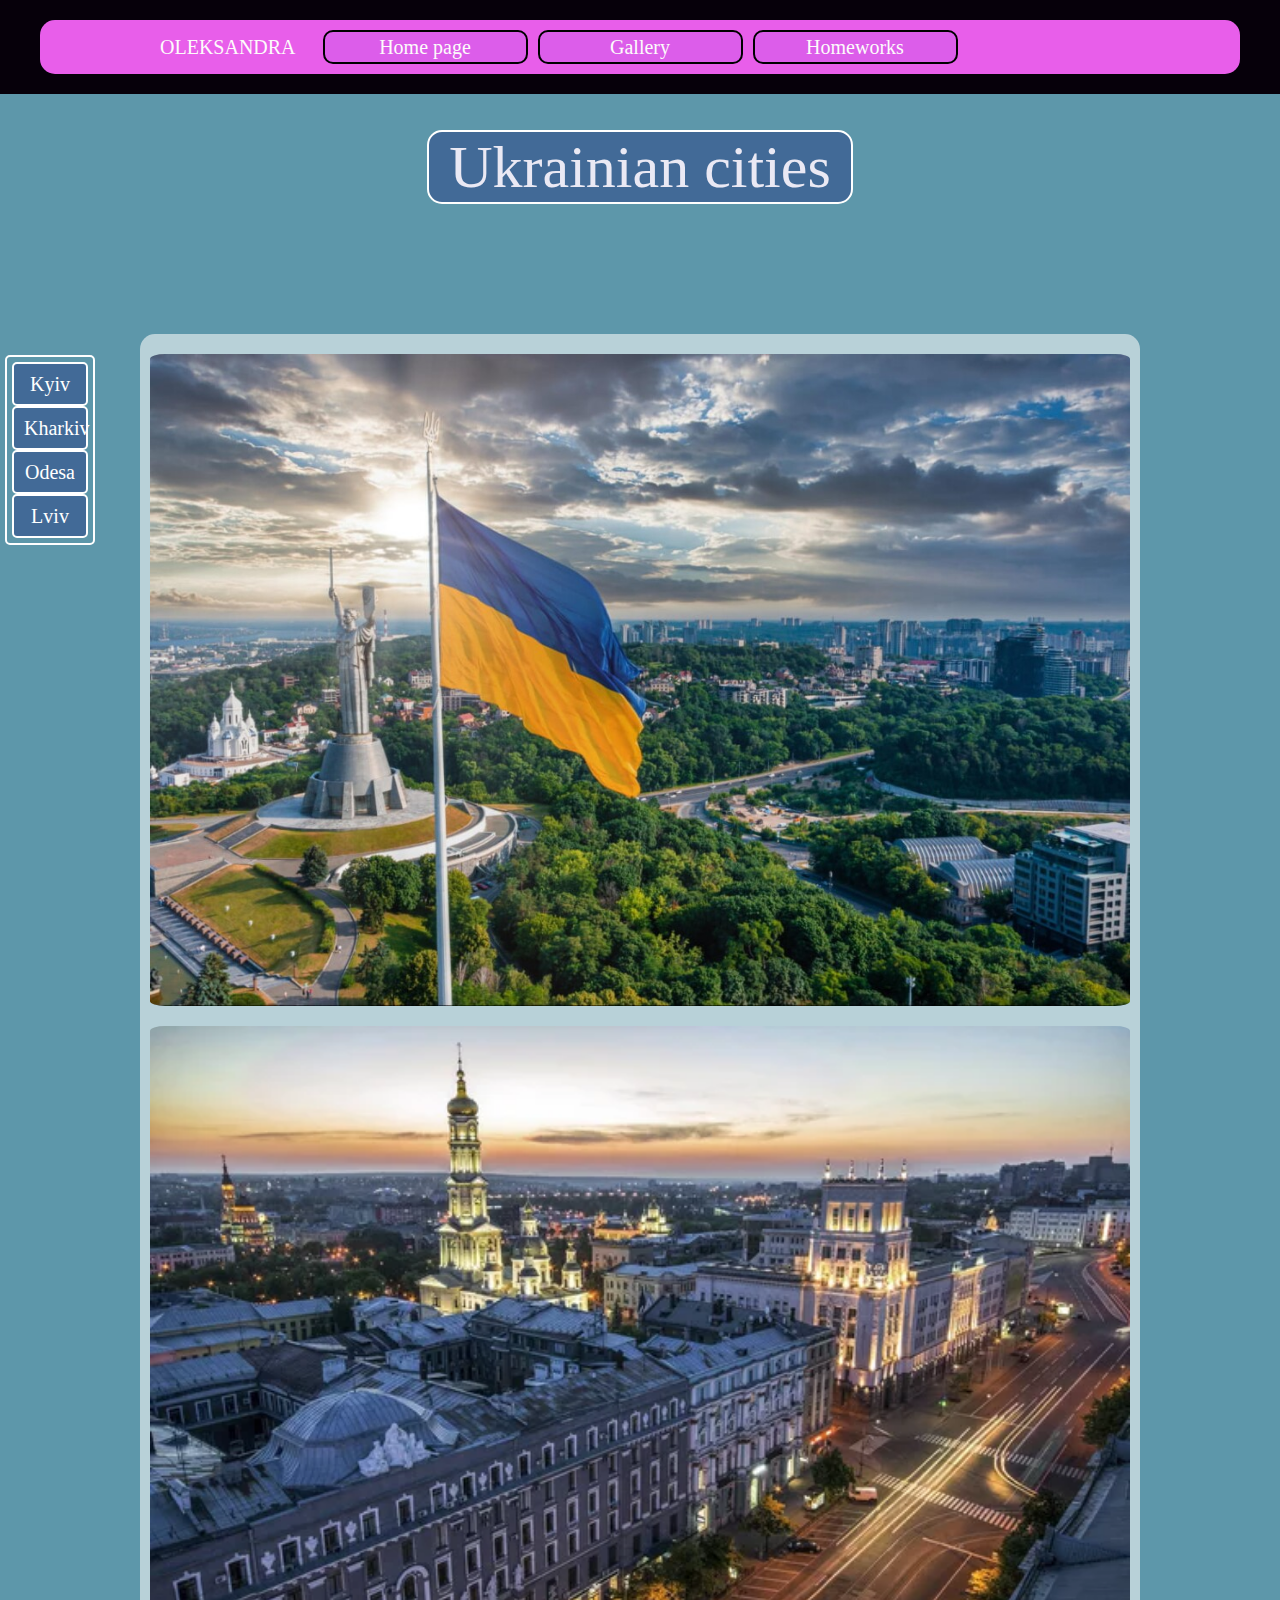
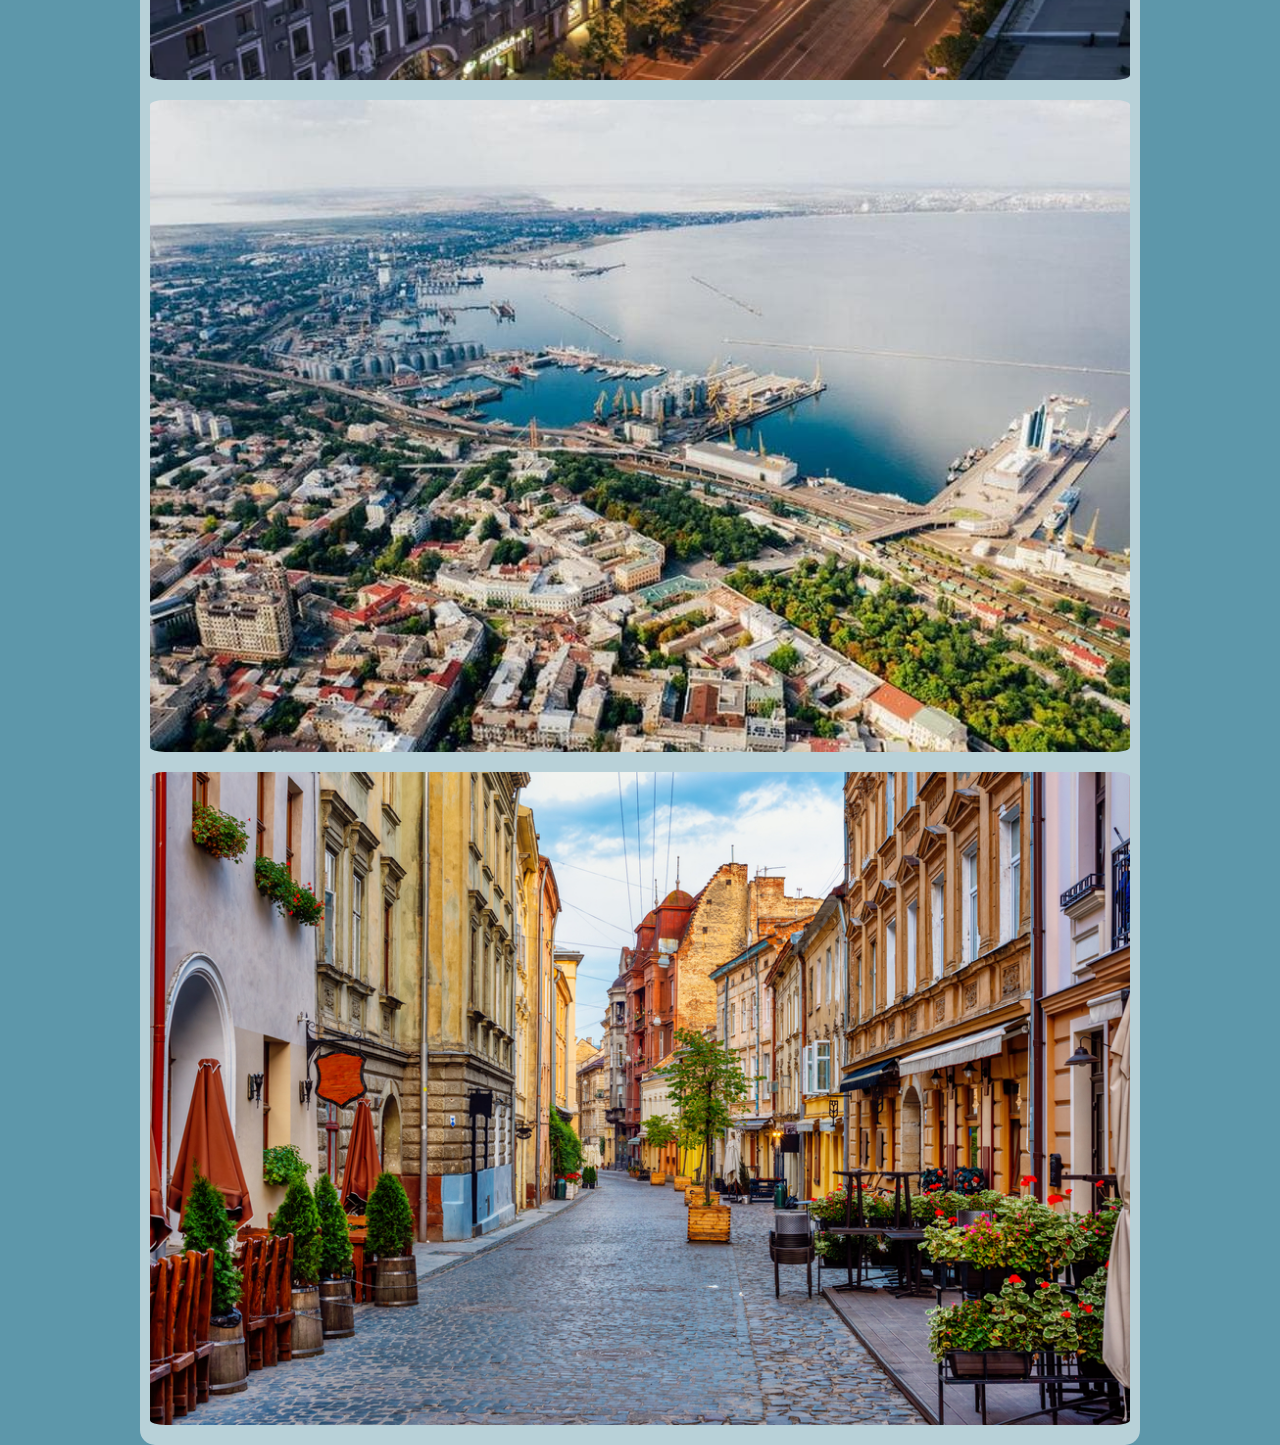
<file: gallery.html>
<!DOCTYPE html>
<html lang="en">
<head>
    <meta charset="UTF-8">
    <meta http-equiv="X-UA-Compatible" content="IE=edge">
    <meta name="viewport" content="width=device-width, initial-scale=1.0">
    <title>Gallery</title>
    <link rel="stylesheet" href="css/style.css">
</head>
<body>
    <div class="flex-side-menu">
        <ul>
             <li><a href="#kyiv">Kyiv</a></li>
             <li><a href="#kharkiv">Kharkiv</a></li>
             <li><a href="#odesa">Odesa</a></li>
            <li><a href="#lviv">Lviv</a></li>
        </ul>
    </div>
    
    <div class="header"> 
        <div class="container">
            <ul class="header-menu">
             <a href="index.html" class="logo">Oleksandra</a>
             <li><a href="index.html">Home page</a></li>
             <li><a href="gallery.html">Gallery</a></li>
             <li><a href="#">Homeworks</a>
            <ul class="hw-menu">
              <li><a href="inline.html">Inline block</a></li>
              <li><a href="float.html">Float</a></li>
              <li class="block-menu"><a href="block.html">Block</a>
              <ul class="flex-menu">
                <li><a href="flex.html">Flex</a></li>
              </ul>
              </li>
            </ul>
              </li>
            </ul>
          </div>
        </div>






        <div class="flex-body-bg">
          <div class="flex-header-block">
              <div class="flex-header">
                  <h1>Ukrainian cities</h1>
              </div>
               
          </div>
  

                 
           <div class="flex-container"> 
  
              <div class="flex-image-container" id="kyiv">
                  <img src="img/kyiv1.jpeg" alt="Опис зображення" class="flex-img">
                  <div class="flex-image-caption">Kyiv (not Kiev!) is a place where the rhythm of history meets a modern urban vibe. Ukrainian capital is a modern city, home to hundreds of successful startups, cultural events and cool venues to meet your every need! And when the sun goes down — rich nightlife gets started! In 2013-2014 Kyiv became the center of the Ukrainian Revolution of Dignity. Images of the Maidan made the front pages of media all across the world.</div>
              </div>
  
              <div class="flex-image-container" id="kharkiv">
                  <img src="img/kharkiv.jpeg" alt="Опис зображення" class="flex-img">
                  <div class="flex-image-caption">Kharkiv is the second largest city in Ukraine (after Kyiv, of course). 3/4 century ago it lost its status of the capital of Ukraine (Soviet Ukraine) but we think it has all the chances to get this status back. The population of Kharkov (in October, 2008) was 1 453,1 people. Kharkiv has a rich cultural, scientific, educational, transport and industrial life. City hosts hundreds of industrial companies. Even during the crisis the city is developing. New hotels are being built.  Transport system of Kharkov is one of the best in Ukraine.  During preparation to Euro 2012, city government repaired many roads and changed some of marshrutka on central streets to make the traffic less heavy. Kharkiv metro is 35 km long and has 28 stations. There were new fast trains laucnhed to connect major cities of Ukraine (Kyiv, Donetsk, Lviv).</div>
              </div>
  
              <div class="flex-image-container" id="odesa">
                  <img src="img/odesa.jpeg" alt="Опис зображення" class="flex-img">
                  <div class="flex-image-caption">This Southern city has a lot of nicknames. ‘The Sea pearl of Ukraine’ is, perhaps, the most popular one. And Odesa (not Odessa!) shines — day and night! Here you’ll find 19th century architecture rubbing shoulders with a unique urban city flavor. Talented sense of humor trenches here upon the real everyday wisdom. For starters, visit ‘Privoz’ which is the main city market. Go to the fish stall or the old shopping stalls, and be ready to listen, see and remember. </div>
              </div>
  
              <div class="flex-image-container" id="lviv">
                  <img src="img/lviv.jpeg" alt="Опис зображення" class="flex-img">
                  <div class="flex-image-caption">Lviv had been called ‘truly European’ long before the Ukrainian official Eurointegration path started. Amazing architecture, trams, a myriad of coffee flavors, bars with home-made liqueurs. A city bursting at the seams with cultural life. Some Ukrainians move here seeking new inspiration. And you know what? They find it! Once part of the Habsburg monarchy (they called it Lemberg), Lviv became</div>
              </div>
  
  
  
           </div>
          </div>
  




</body>
</html>
</file>
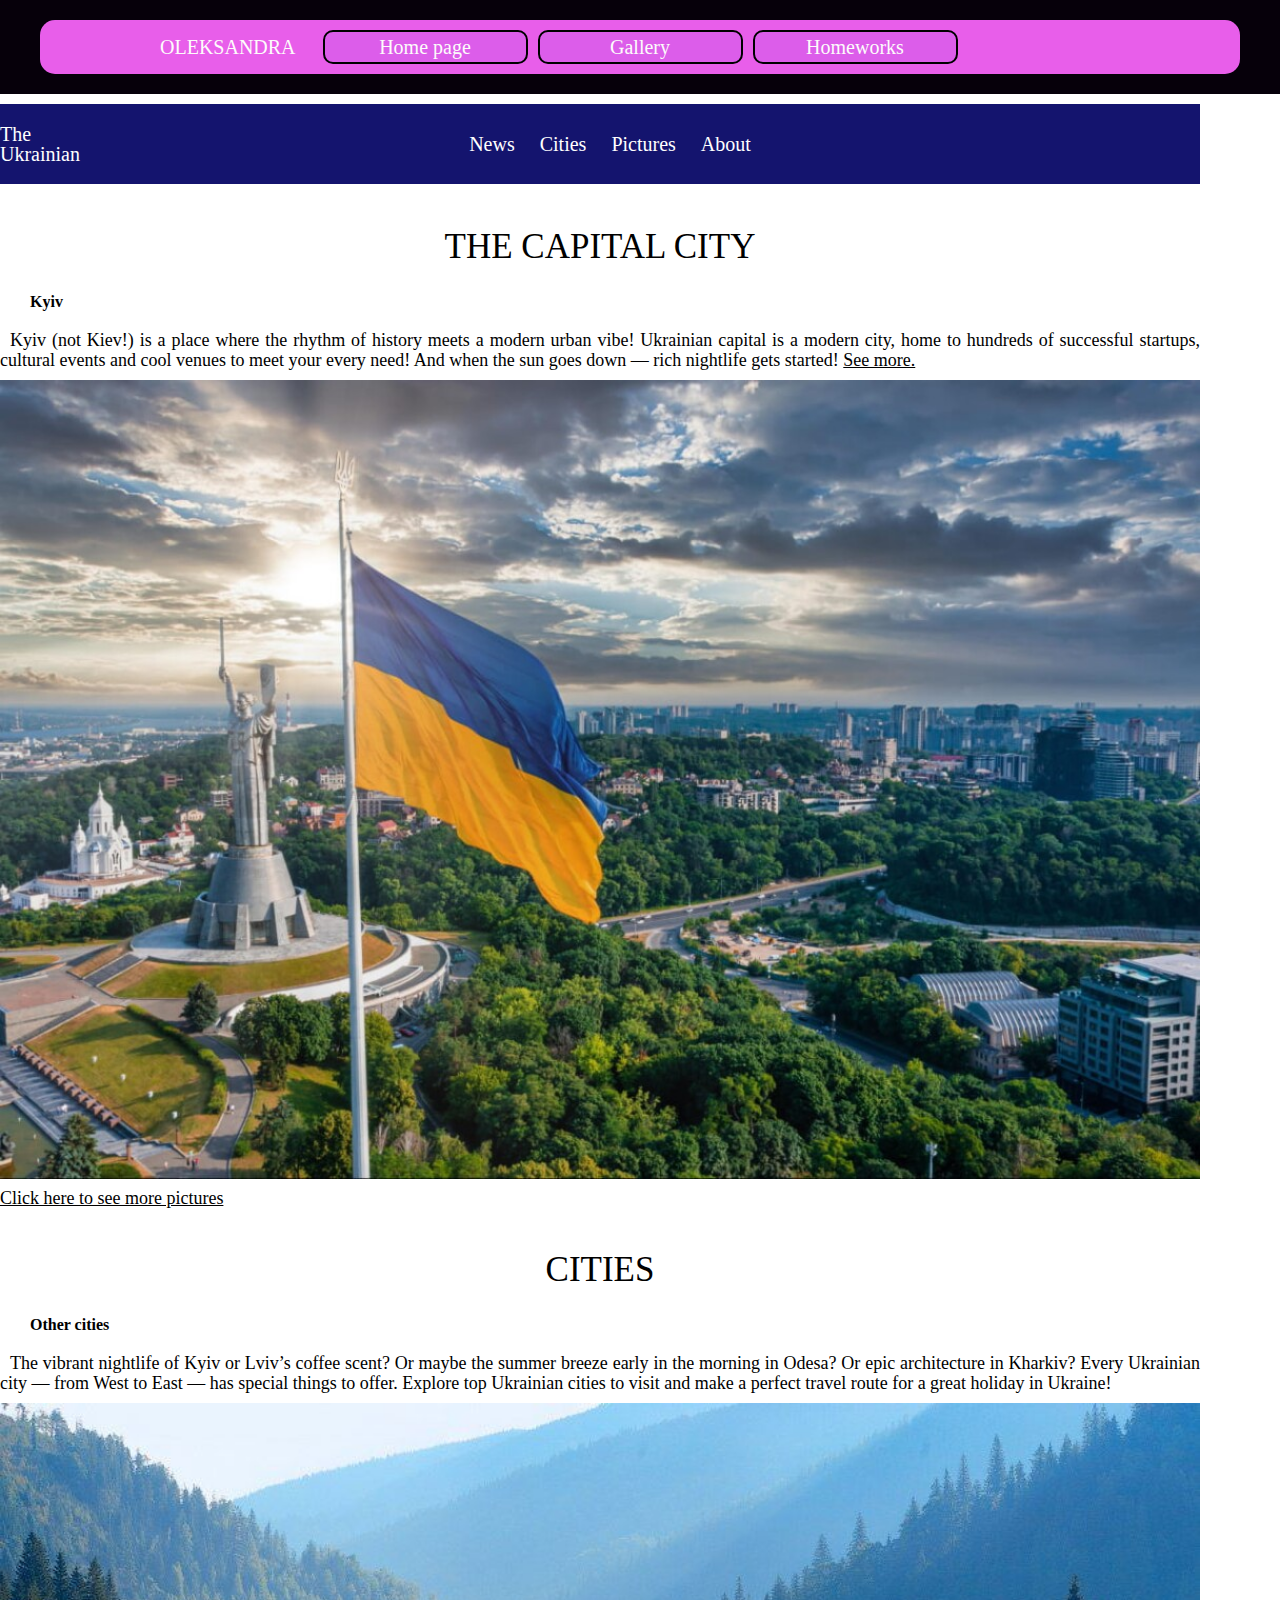
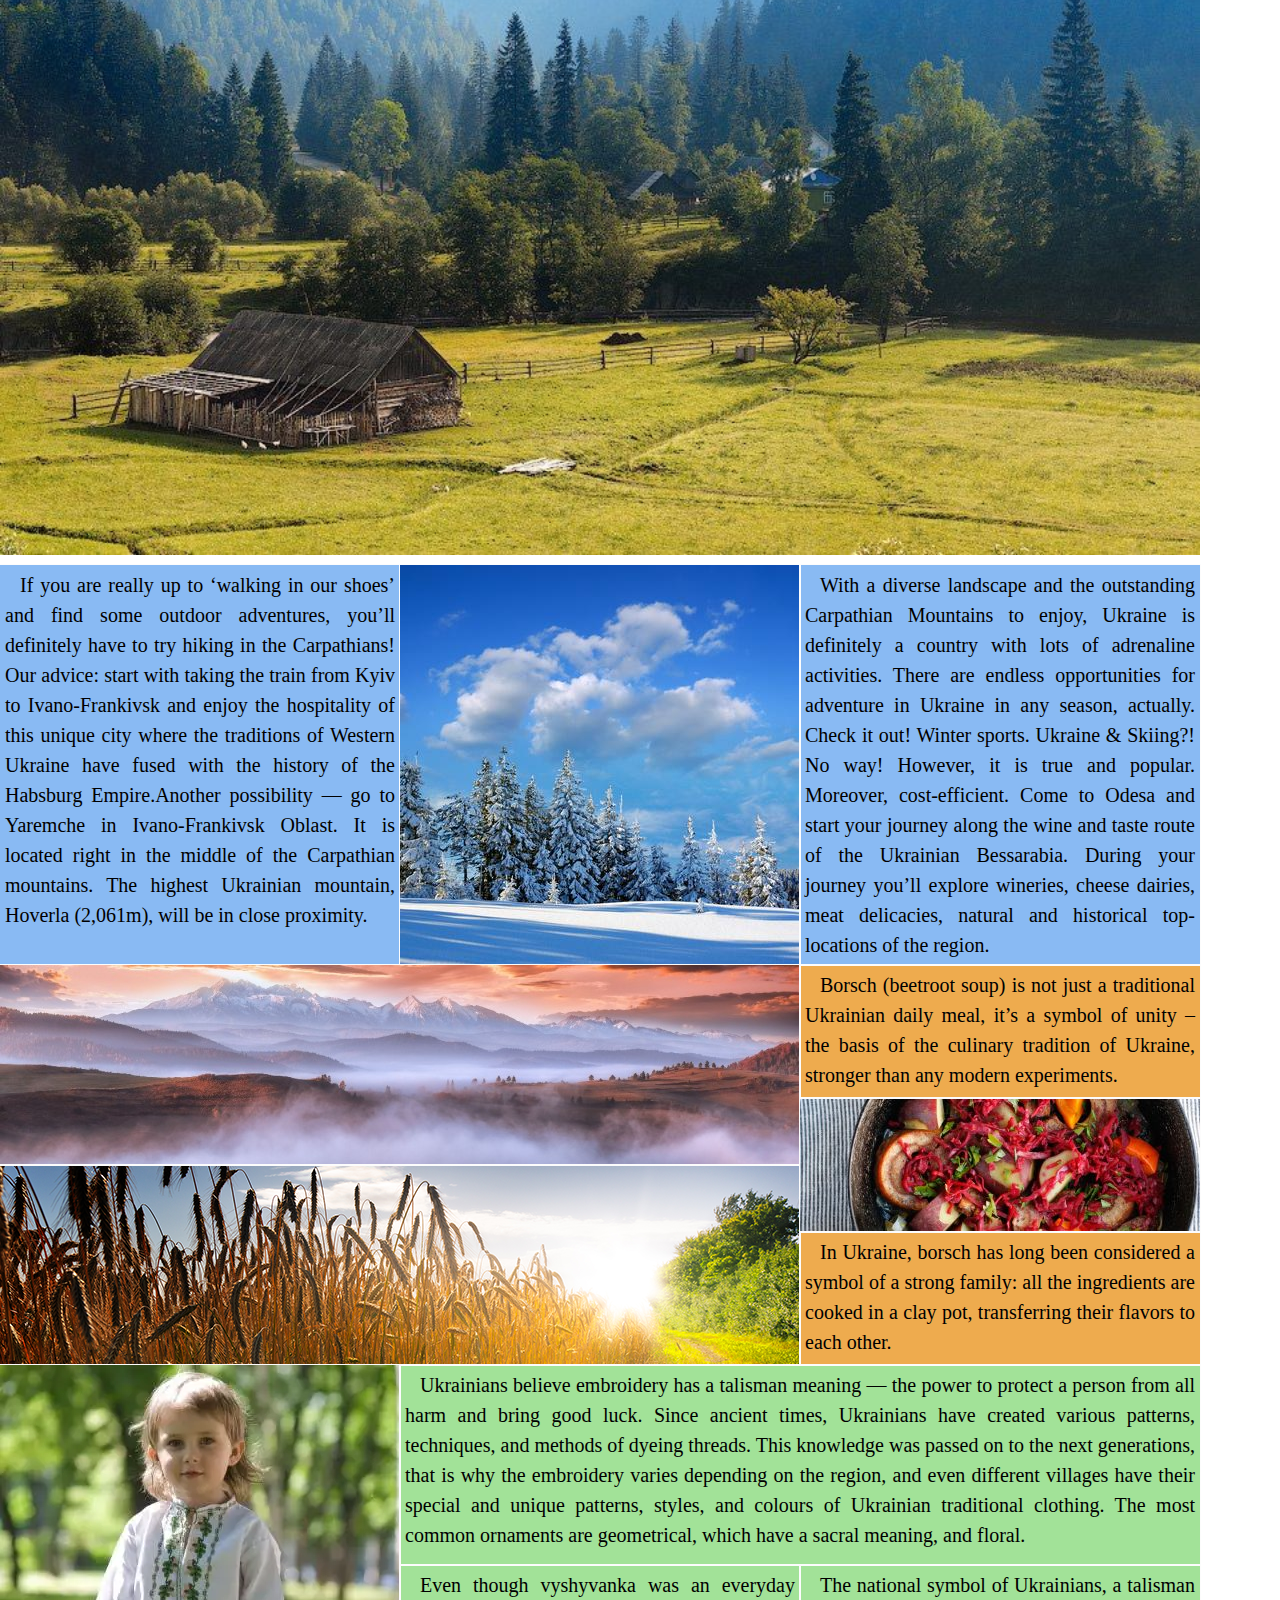
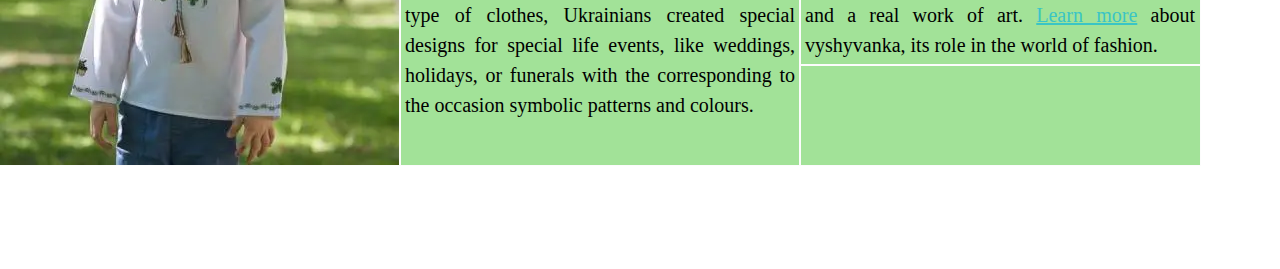
<file: inline.html>
<!DOCTYPE html>
<html lang="en">
<head>
    <meta charset="UTF-8">
    <meta http-equiv="X-UA-Compatible" content="IE=edge">
    <meta name="viewport" content="width=device-width, initial-scale=1.0">
    <title>Inline block</title>
    <link rel="stylesheet" href="css/style.css">
</head>
<body>

    <div class="header"> 
        <div class="container">
            <ul class="header-menu">
             <a href="index.html" class="logo">Oleksandra</a>
             <li><a href="index.html">Home page</a></li>
             <li><a href="gallery.html">Gallery</a></li>
             <li><a href="#">Homeworks</a>
            <ul class="hw-menu">
              <li><a href="inline.html">Inline block</a></li>
              <li><a href="float.html">Float</a></li>
              <li class="block-menu"><a href="block.html">Block</a>
              <ul class="flex-menu">
                <li><a href="flex.html">Flex</a></li>
              </ul>
              </li>
            </ul>
              </li>
            </ul>
          </div>
        </div>

        <div class="project-main_page"> 
          <div class="project-header-block">
            <div class="project-header">
              <a href="#" class="project-logo">The Ukrainian</a>
              <ul class="project-header-list">
               <li><a href="#">News</a></li>
               <li><a href="#">Cities</a></li>
               <li><a href="#">Pictures</a></li>
               <li><a href="#">About</a></li>
              </ul>
            </div>
          </div>
        
      
          <div class="project-block">
            <h2>The Capital City</h2>
            <p class="project-block_header">Kyiv</p>
             <p class="project-block_text">
              Kyiv (not Kiev!) is a place where the rhythm of history meets a modern urban vibe!
             Ukrainian capital is a modern city, home to hundreds of successful startups, cultural events and cool venues to meet your every need! And when the sun goes down — rich nightlife gets started! <a class="project-link_1" href="https://ukraine.ua/imagebank/" target = "_blank">See more.</a></p>
          </div>
      
          <img class="project-img" src="img/kyiv1.jpeg"  alt="Київ">
      
          
            <a class="project-link_2" href="page2/index.html" target = "_blank">Click here to see more pictures</a>
      
          <div class="project-block"> 
            <h3>Cities</h3>
            <p class="project-block_header">Other cities</p>
            <p class="project-block_text">
              The vibrant nightlife of Kyiv or Lviv’s coffee scent? Or maybe the summer breeze early in the morning in Odesa? Or epic architecture in Kharkiv? Every Ukrainian city — from West to East — has special things to offer.
              Explore top Ukrainian cities to visit and make a perfect travel route for a great holiday in Ukraine!<a class="link_3" href="https://ukraine.ua/category/cities-places/cities/">See more.</a></p>
          </div>
          <img class="project-img" src="img/Karpathians.jpeg" alt="Карпати">
      
           <div class="project-box">
        
            <div class="project-bg">
             <div class="w-400 h-400 outline fz-20 text-formate float-left">If you are really up to ‘walking in our shoes’ and find some outdoor adventures, you’ll definitely have to try hiking in the Carpathians! Our advice: start with taking the train from Kyiv to Ivano-Frankivsk and enjoy the hospitality of this unique city where the traditions of Western Ukraine have fused with the history of the Habsburg Empire.Another possibility — go to Yaremche in Ivano-Frankivsk Oblast. It is located right in the middle of the Carpathian mountains. The highest Ukrainian mountain, Hoverla (2,061m), will be in close proximity.</div>
             <div class="w-400 h-400 outline fz-20 float-left"><img class="project-img-box" src="img/karpatians2.jpeg" alt="Карпати">
            </div>
             <div class="w-400 h-400 outline fz-20 text-formate float-left">With a diverse landscape and the outstanding Carpathian Mountains to enjoy, Ukraine is definitely a country with lots of adrenaline activities. There are endless opportunities for adventure in Ukraine in any season, actually. Check it out! Winter sports. Ukraine & Skiing?! No way! 
              However, it is true and popular. Moreover, cost-efficient. Come to Odesa and start your journey along the wine and taste route of the Ukrainian Bessarabia. During your journey you’ll explore wineries, cheese dairies, meat delicacies, natural and historical top-locations of the region.</div>
              <div class="clr"></div>
            </div>
          
      
            <div class=" project-bg-yellow">
              <div class="fz-20 w-800  float-left">
                <div class="h-200 outline"><img class="project-img-box" src="img/k8-2-2.jpeg" alt="Карпати"></div>
                <div class="h-200 outline"><img class="project-img-box" src="img/wheat-banner.png" alt="Карпати"></div>
              </div>
              <div class="w-400 fz-20 float-left">
                <div class="h-133 outline text-formate">Borsch (beetroot soup) is not just a traditional Ukrainian daily meal, it’s a symbol of unity – the basis of the culinary tradition of Ukraine, stronger than any modern experiments.</div>
                <div class="h-133 outline"><img class="project-img-box" src="img/food-1.jpeg" alt="food"></div>
                <div class="h-133 outline text-formate">In Ukraine, borsch has long been considered a symbol of a strong family: all the ingredients are cooked in a clay pot, transferring their flavors to each other. </div>
              </div>
              <div class="clr"></div>
            </div>
      
            <div class="project-bg-green">
              <div class="fz-20 w-400 h-400 outline float-left"><img class="project-img-box" src="img/boy.webp" alt="орнамент"></div>
              <div class="fz-20">
                <div class="w-800 h-200 outline text-formate">Ukrainians believe embroidery has a talisman meaning — the power to protect a person from all harm and bring good luck. Since ancient times, Ukrainians have created various patterns, techniques, and methods of dyeing threads. This knowledge was passed on to the next generations, that is why the embroidery varies depending on the region, and even different villages have their special and unique patterns, styles, and colours of Ukrainian traditional clothing. The most common ornaments are geometrical, which have a sacral meaning, and floral.</div>
                <div>
                  <div class="fz-20 outline w-400 h-200 text-formate float-left">Even though vyshyvanka was an everyday type of clothes, Ukrainians created special designs for special life events, like weddings, holidays, or funerals with the corresponding to the occasion symbolic patterns and colours. </div>
                  <div class="fz-20 w-400 float-left">
                    <div class="h-100 outline text-formate">The national symbol of Ukrainians, a talisman and a real work of art. <a class="project-link-box" href="https://visitukraine.today/blog" target = "_blank">Learn more</a> about vyshyvanka, its role in the world of fashion.</div>
                    <div class="h-100 outline"></div>
                  </div>
                </div>
              </div>
              <div class="clr"></div>
            </div>
      
            


</body>
</html>
</file>
<file: css/style.css>
*{
    box-sizing: border-box;
}
html, body, div, span, applet, object, iframe,
h1, h2, h3, h4, h5, h6, p, blockquote, pre,
a, abbr, acronym, address, big, cite, code,
del, dfn, em, img, ins, kbd, q, s, samp,
small, strike, strong, sub, sup, tt, var,
b, u, i, center,
dl, dt, dd, ol, ul, li,
fieldset, form, label, legend,
table, caption, tbody, tfoot, thead, tr, th, td,
article, aside, canvas, details, embed, 
figure, figcaption, footer, header, hgroup, 
menu, nav, output, ruby, section, summary,
time, mark, audio, video {
	margin: 0;
	padding: 0;
	border: 0;
	font-size: 100%;
	font: inherit;
	vertical-align: top;
}
/* HTML5 display-role reset for older browsers */
article, aside, details, figcaption, figure, 
footer, header, hgroup, menu, nav, section {
	display: block;
}
body {
	line-height: 1;
}
ol, ul {
	list-style: none;
}
html, body {
    scroll-behavior: smooth;
}
blockquote, q {
	quotes: none;
}
blockquote:before, blockquote:after,
q:before, q:after {
	content: '';
	content: none;
}

.body{
    position: relative;
}

.hidden{
  position: absolute;
  width: 0;
  height: 0;
  z-index: -1;
}



.header{
    background: rgb(6, 0, 10);
    padding: 20px 0;
    top: 0;
    left: 0;
    right: 0;
    position: fixed;
    z-index: 2;
}

.container{
   width: 1200px;
   margin: 0 auto;   
}

.header-menu{
    background: #e85eea;
    display: flex;
    gap: 10px;
    border-radius: 15px;
    padding: 10px 25px;
    display: flex;
    justify-content: center;
    align-items: center;
    position: relative;
}

.header-menu li{
    position: relative;
    font-family: 'Fasthand';
    min-width: 170px;
}

.icon-nav{
  width: 18px;
  height: 18px;
  fill: #eae9f4;
  align-items: center;

 
} 


.header-menu li a{
    display: flex;
    gap: 5px;
    align-items: center;
    justify-content: center;
    text-decoration: none;
    color: #fdfbfb;
    font-size: 20px;
    border: solid 2px black;
    background: hsl(294, 77%, 64%);
    border-radius: 10px;
    padding: 5px 25px;
    white-space: nowrap;
    text-align: center;
    min-width: 205px;
   
}

.header-menu li a:hover{
     background: #fb00ff;
     font-family: 'Caprasimo', cursive;
     font-size: 21px;
    
     
}

/animation/////////////////////////////////////////////////////

.button{
  position: relative;
 transition: 0.2s;
 display: inline-block;
 border-radius: 15px;

}

.button-line{
  position:absolute;
  display: block;
  
}

.button-line-top{
  top:0;
  left: -100%;
  width: 100%;
  height: 2px;
  background: linear-gradient(90deg,transparent, #ffffff) ;
}

.button:hover .button-line-top{
  left: 100%;
  transition: 1s;
  transition-delay: 0.25s;
}

.button-line-bottom{
  bottom:0;
  right: -100%;
  width: 100%;
  height: 2px;
  background: linear-gradient(270deg,transparent, #faf9fa) ;
}

.button:hover .button-line-bottom{
  right: 100%;
  transition: 1s;
  transition-delay: 0.25s;
}

.button-line-left{
  bottom:-100%;
  left: 0;
  width: 2px;
  height: 100%;
  background: linear-gradient(0deg,transparent, #ffffff) ;
}

.button:hover .button-line-left{
  bottom: 100%;
  transition: 1s;
  transition-delay: 0.25s;
}

.button-line-right{
  top:-100%;
  right: 0;
  width: 2px;
  height: 100%;
  background: linear-gradient(180deg,transparent, #ffffff) ;
}

.button:hover .button-line-right{
  top: 100%;
  transition: 1s;
  transition-delay: 0.25s;
}

.button:hover{
  box-shadow: 0 0 10px #ffffff;
  transition-delay: 1s;
  color: #e85eea;
  background-color: #eae9f4;
  border-radius: 15px;
}



.logo{
    font-size: 20px;
    text-decoration: none;
    color: #fdfbfb;
    text-transform: uppercase;
    position: absolute;
    left: 100px;
    font-family: 'Noto Serif', serif;
    overflow: hidden;
    padding: 15px 20px;
}

.hw-menu{
    position: absolute;
    top: 100%;
    left: 0;
    display: none;
    font-family: 'Fasthand';
    
   

}

.hw-menu li a{
     background: #e85eea;
     transition: 0.5s linear;
}


.hw-menu li a:hover{
  background-color: black;
  min-width: 150px;
  
}

.header-menu li:hover .hw-menu{
 display: block;
}

.main-footer{
  height: 60px;
  background: #000000;
  align-items: center;
  justify-content: center;
  gap: 15px;
  display: flex;
  z-index: 2;
}

.icon-media{
  width: 50px;
  height: 50px;
  fill: #eae9f4;  
  cursor: pointer;

}

main{
  flex: 1;
  padding: 104px;
}

.wrapper{
  display: flex;
  flex-flow: column;
  min-height: 100vh;
  transition: padding .2s linear;
}

.block-menu{
    position: relative;
}
.flex-menu{
    position: absolute;
    top: 0;
    right: 100%;
    width: 100%;
    display: none;
}

.header-menu li.block-menu:hover .flex-menu {
    display: block;
  }


  .flex-container{
	max-width: 1000px;
	background: #f4f7f79a;
	border-radius: 15px;
	margin: 0 auto;
	padding: 10px;
}
.flex-body-bg{
	background: #5d97aa;
}

.flex-header-block{
	padding: 130px;
}

.flex-header{
	color: #eae9f4;
	width: fit-content;
	justify-content: center;
	font-size: 60px;
	background: #2a418785;
    border-radius: 15px;
	padding: 5px 20px;
	margin: 0 auto;
	text-align: center;
	border: 2px solid white;
}

.flex-side-menu {
	width: 90px;
	position: fixed;
	padding: 5px;
	border-radius: 5px;
	line-height: 20px;
	background: #5d97aa;
	font-size: 20px;
	border: 2px solid #fff;
	left: 5px;
	top: 50%; 
  margin: -95px 0 0; 
  }
  
  
  .flex-side-menu li {
	background: #2a418785;
	border-radius: 5px;
	padding: 10px;
	border: #fff solid 2px;
	text-align: center;
  }
  
  .flex-side-menu li a {
	color: #fff;
	text-decoration: none;
  }

.flex-image-container:hover .flex-image-caption {
  opacity: 1;
}

.flex-image-caption {
  opacity: 0;
  transition: opacity 0.3s ease;
}
.flex-img{
	width: 100%;
	border-radius: 15px;
	padding: 10px 0px 10px 0px;
}

.flex-image-container {
  position: relative;
  z-index: 1;
}

.flex-image-caption {
  position: absolute;
  top: 50%;
  left: 50%;
  background-color: rgba(225, 235, 233, 0.7);
  color: #0d1b0e;
  padding: 20px;
  border-radius: 5px;
  transform: translate(-50%, -50%);
  line-height: 20px;
  text-align: justify;
  font-weight: 300;
  font-size: 20px;
  width: 90%;
}



.figma-body{
  font-size: 18px;
  color: #161616;
  background: #D8D8D6;
}

.figma-wrapper{
display: flex;
flex-direction: column;
min-height: 100%;
background: #D8D8D6;
}

.figma-header{
  background: #81A36B;
  padding: 20px 0px ;
  margin: 104px 0;

}

.figma-container{
max-width: 1110px;
margin: 0 auto;
padding: 0 5px;
}

.figma-header a{
text-decoration: none;
color: #161616;
line-height: 30 px;

}

.figma-header-container{
  display: flex;
  align-items: center;
  justify-content: space-between;
}

.figma-header-logo{
font-size: 36px;
}

.figma-header-list{
  display: flex;
  justify-content: space-between;
  width: 800px;
}

.figma-block-1{
  display: flex;
  flex-direction: row;
  margin: 0 165px;
  align-items: center;
}
.figma-title {
  font-size: 62px;
  padding-bottom: 60px;
}

.figma-block-1-text{
  text-align: justify;
  padding: 0px 20px 0px 0px;
  line-height: 164%;
}

.figma-img{
  width: 540px;
  height: 670px;
}

.figma-block-1-button{
  display: flex;
  gap: 30px;
  margin: 40px 0px 0px 0px;
}

.figma-button{
  width: 190px;
  height: 60px;
  border: 1px solid #81A36B;
  color: #161616;
  background: #D8D8D6;
  cursor: pointer;
  margin-right: 20px;
}



.figma-button:hover {
background-color: #81A36B;
opacity: 1;
transform: translateY(0);
}

.figma-about-us{
  display: flex;
  width: 540px;
  height: 330px;
  flex-direction: column;
  justify-content: space-evenly;
  margin: 0 auto;
}

.figma-about-us h2{
  text-transform: uppercase;
  text-align: center;
  font-size: 32px;
  margin-bottom: 60px;
}

.figma-about-us p{
  line-height: 164%;
  text-align: center;
}
.figma-block-2{
  height: 282px;
  background: #81A36B;
  display: flex;
  flex-direction: row;
  align-items:center;
  justify-content: space-evenly;
  padding-left: 40px;
  padding-right: 40px;
}
.figma-img-block{
  display: flex;
  flex-direction: column;
  align-items: center;
  gap: 20px;
}

.figma-block-3{
  display: flex;
  flex-direction: row;
  margin: 140px 165px;
  align-items: center;
}
.figma-img-vase{
  width: 539px;
  height: 560px;
}
.figma-title-2{
  font-size: 32px;
  text-align: center;
}
.figma-block-2-text{
  text-align: justify;
  padding: 0px 20px 0px 0px;
  line-height: 164%;
  padding: 60px 0px 0px 20px;
  width: 540px;
}

.figma-card{
  background: #81A36B;
  display: flex;
  flex-direction: column;
  justify-content: space-around;
  align-items: center;
  width: 350px;
  height: 510px;
 /padding: 10px 0px 0px 0px;
}

.figma-cards{
  display: flex;
  flex-direction: row;
  justify-content: space-evenly;
}

.figma-card-caption{
text-align: center;
padding-bottom: 40px;
}
.figma-title-3{
  font-size: 32px;
  text-align: center;
  margin-bottom: 80px;
}

.figma-footer{
  height: 390px;
  background: #81A36B;
  margin-top: 80px;
}

.figma-img-icons{
  width: 113.542px;
  height: 24px;
}

.figma-footer{
  max-height: 390px;
}
.figma-footer-data{
  display: flex;
  flex-direction: row;
  justify-content: space-evenly;
  height: 300px;
  padding-top: 60px;
}

.figma-footer-data li{
  padding: 20px;
}

.figma-footer-logo{
  font-size: 36px;
}

.figma-footer-date{
  text-align: center;
}
.figma-img-icon{
  width: 113.542px;
  height: 24px;
}

.figma-footer-contacts li:first-child{
  font-size: 24px;
}

.figma-icons li:first-child{
  font-size: 24px;
}

.figma-icons{
  display: flex;
  flex-direction: column;
  align-items: center;
}



.project-main_page {
  margin: 104px 0px;
  width: 1200px;
  background-color: rgb(255, 255, 255);
}

.project-block h2, .project-block h3 {
  text-align: center;
  font-size: 35px;
  margin-top: 15px;
  text-transform: uppercase;  
  padding: 30px 40px;
}
.project-block_header {
  text-align: left;
  font-weight: 600;
  font-size: 30 px;
  margin-bottom: 10px;
  margin: 0 0 20px 30px;
}

.project-block_text {
  text-indent: 10px;
  line-height: 20px;
  text-align: justify;
  font-size: 18px;
}

.project-img {
  width: 100%;
  margin-top: 10px;
  margin-bottom: 10px;
}

.project-link_2, .project-link_1 {
  font-size: 18px;
  color: black;
}
.project-button-block, a{
  color: white;
}

.project-header-block {
  background: rgb(20, 20, 110);
  color: white;
  padding: 20px 0;
}

.project-header-block a{
  text-decoration: none;
}

.project-logo {
width: 100px;
}

.project-header-list{
  width: 1000px;
  font-size: 0;
  text-align: center;
}

.project-header-list li{
  display: inline-block;
  font-size: 20px;
  margin-left: 20px;
}

.project-header-list li + li{
  margin-left: 20px;
}


.project-button-block{
  width: 100px;
  cursor: pointer;
  background: transparent;
  border: none;
  color: white;
}

.project-header-list, .project-button-block, .project-logo{
  display: inline-block;
  font-size: 20px;
  vertical-align: middle ;

}

.project-header-block .project-header{
  font-size: 0;
}
///////////////////////////////////////


.project-box-top {
  background: rgba(193, 247, 255, 0.669);
}

.project-box-top > div {
  outline: 2px solid;
  width: 400px;
  display: inline-block;
  font-size: 18px;
  height: 400px;
}


.fz-20{
  font-size: 20px;
}

.w-400{
  width: 400px;
}

.w-800{
  width: 800px;
}

.h-100{
  height: 100px;
}

.h-133{
  height: 133.33px;
}
.h-200{
  height: 200px;
}

.h-400{
  height: 400px;
}

.outline{
  outline: 1px solid;
  outline-color: rgb(252, 252, 252);
}

.project-bg{
  background: rgba(92, 160, 238, 0.723);
}

.project-box-center {
  font-size: 0;
  background: rgba(242, 242, 149, 0.776);

}
.project-box-center > div + div{
  width: 400px;
} 

.project-box{
  width: 1200px;
  margin: 0 auto;
}

.project-bg-yellow {
  background: rgb(238, 171, 78);
}

.project-bg-green{
  background: rgba(134, 217, 122, 0.772);
}

.text-formate{
  text-align: justify;
  color: rgb(0, 0, 0);
  line-height: 1.5;
  text-indent: 15px;
  overflow-y: hidden;
  padding: 5px 5px 5px 5px;
}
.project-img-box {
 margin: 0 auto;
}
.project-link-box{
  color: rgb(58, 197, 197);
}

.float-left{
  float: left;
}

.float-right{
  float: right;
}

.clr{
  clear: both;
}

.sidebar{
  position: fixed;
  background: hsl(294, 77%, 64%);
  top: 0;
  left: 0;
  bottom: 0;
  padding-top: 100px;
  width: 50px;
  overflow: hidden;
  transition: width .2s linear;
  z-index: 1;
}

.sidebar-link{
font-size: 1.5rem;
text-decoration: none;
color: #ffffff;
font-weight: 900;
padding: 10px 20px;
display: flex;
align-items: center;
gap: 20px;
white-space: nowrap;
}

.sidebar-link svg{
  width: 15px;
  height: 15px;
  fill: rgb(255, 255, 255);
  rotate: -90deg;
}

.sidebar-link span{
  line-height: 15px;
 line-height: 10px;
 flex: 0 0 auto;
 padding: 5px;
}

.sidebar-link:hover{
  background: #ed6bef;
}
.sidebar li+li{
  margin-top: 10px;
}

.sidebar-link:hover svg{
  transform: scale(1.5);
  transition: 0.5s;
  rotate: 0deg;
}

.sidebar:hover {
width: 200px;}

.right-bar {
  position: fixed;
  right: -147px;
  top: 50%;
  transform: translateY(-50%);
  display: flex;
  gap: 5px;
  align-items: center;
  transition: right 0.3s ease-in-out; 
}


.content-rb {
  background: hsl(294, 77%, 64%);
  padding: 30px;
  border-radius: 10px;
  transition: transform 0.3s ease-in-out;
}



.nut:hover + .right-bar,
.right-bar:hover {
  right: 5px;
  animation: spin-off  linear infinite; 
}

.content-rb li{
  margin: 10px 0;
}

.button-rb{
  cursor: pointer;
  padding: 10px 20px;
  border: none;
  outline: none;
  color: rgb(255, 255, 255);
  border-radius: 10px;
  background: #000;
}

.button-rb:hover{
  background: #ff00ea;
}

.button-rb a{
  text-decoration: none;
  font-size: 1rem;
}

.nut {
  width: 40px;
  height: 40px;
  border-radius: 10px;
  animation: spin 2s linear infinite; 
  fill: #ed6bef;
  stroke: #000;
  stroke-width: 1px;
  cursor: pointer;
}

@keyframes spin {
  0% {
    transform: rotate(0);
  }
  100% {
    transform: rotate(360deg);
  }
}

.right-bar:hover .nut {
  animation-play-state: paused;
}
</file>
